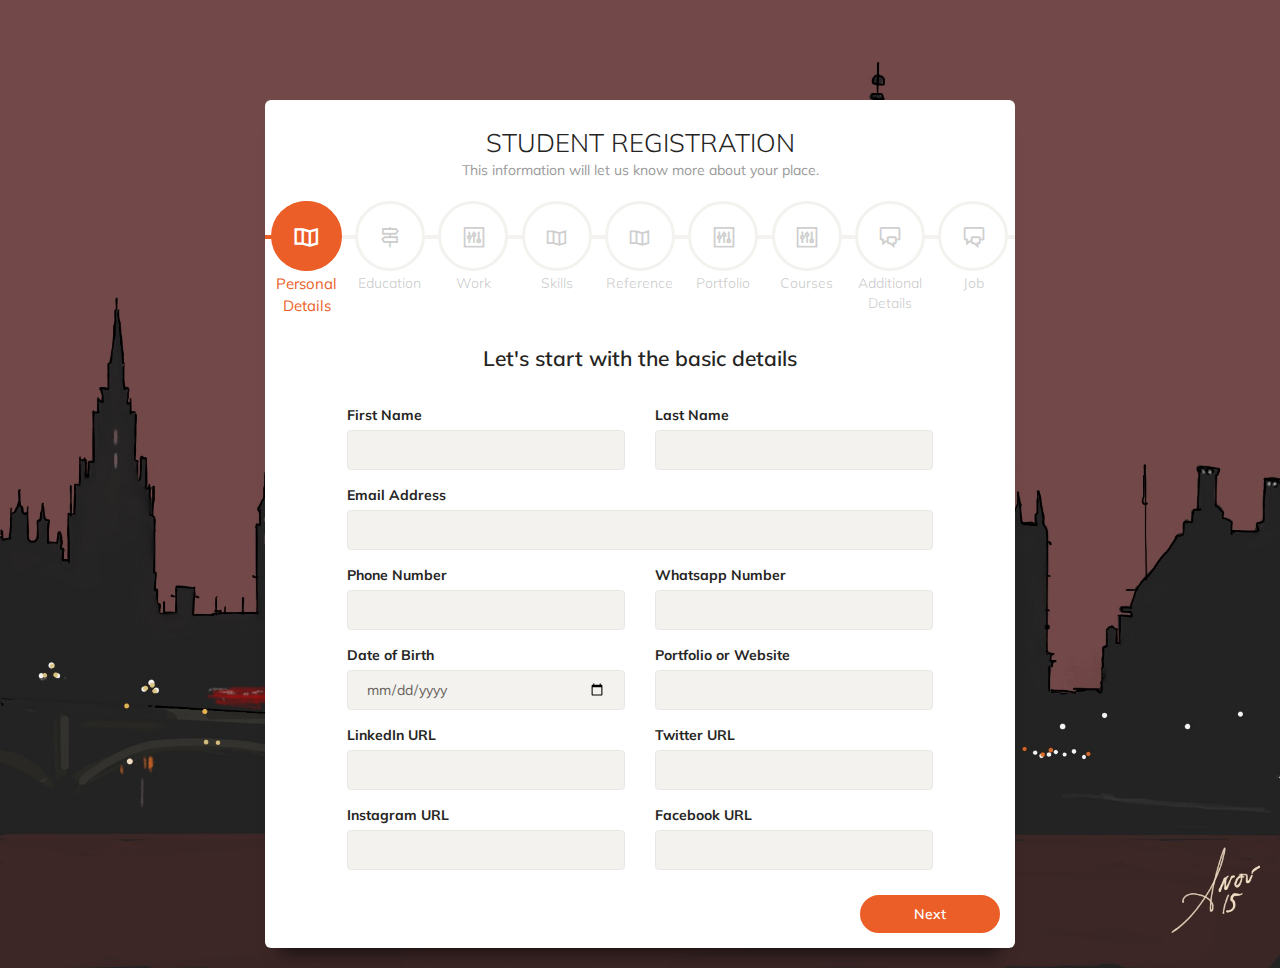
<file: camxhire/index.html>
<!doctype html>
<html lang="en">
<head>
	<meta charset="utf-8" />
	<meta http-equiv="X-UA-Compatible" content="IE=edge,chrome=1" />
	<link rel="apple-touch-icon" sizes="76x76" href="assets/img/apple-icon.png" />
	<link rel="icon" type="image/png" href="assets/img/favicon.png" />
	<title>PLACEMENT</title>

	<meta content='width=device-width, initial-scale=1.0, maximum-scale=1.0, user-scalable=0' name='viewport' />
    <meta name="viewport" content="width=device-width" />

	<!-- Canonical SEO -->
    <!-- <link rel="canonical" href="https://www.creative-tim.com/product/paper-bootstrap-wizard"/> -->

    <meta name="keywords" content="wizard, bootstrap wizard, creative tim, long forms, 3 step wizard, sign up wizard, beautiful wizard, long forms wizard, wizard with validation, paper design, paper wizard bootstrap, bootstrap paper wizard">
    <meta name="description" content="Paper Bootstrap Wizard is a fully responsive wizard that is inspired by our famous Paper Kit  and comes with 3 useful examples and 5 colors.">

    <!-- Schema.org markup for Google+ -->
    <!-- <meta itemprop="name" content="Paper Bootstrap Wizard by Creative Tim"> -->
    <meta itemprop="description" content="Paper Bootstrap Wizard is a fully responsive wizard that is inspired by our famous Paper Kit  and comes with 3 useful examples and 5 colors.">
    <!-- <meta itemprop="image" content="https://s3.amazonaws.com/creativetim_bucket/products/49/opt_pbw_thumbnail.jpg"> -->

    <!-- Twitter Card data -->
    <!-- <meta name="twitter:card" content="summary_large_image">
    <meta name="twitter:site" content="@creativetim">
    <meta name="twitter:title" content="Paper Bootstrap Wizard by Creative Tim">
    <meta name="twitter:description" content="Paper Bootstrap Wizard is a fully responsive wizard that is inspired by our famous Paper Kit  and comes with 3 useful examples and 5 colors.">
    <meta name="twitter:creator" content="@creativetim">
    <meta name="twitter:image" content="https://s3.amazonaws.com/creativetim_bucket/products/49/opt_pbw_thumbnail.jpg"> -->

    <!-- Open Graph data -->
    <!-- <meta property="og:title" content="Paper Bootstrap Wizard by Creative Tim | Free Boostrap Wizard" />
    <meta property="og:type" content="article" />
    <meta property="og:url" content="https://demos.creative-tim.com/paper-bootstrap-wizard/wizard-list-place.html" />
    <meta property="og:image" content="https://s3.amazonaws.com/creativetim_bucket/products/49/opt_pbw_thumbnail.jpg" />
    <meta property="og:description" content="Paper Bootstrap Wizard is a fully responsive wizard that is inspired by our famous Paper Kit  and comes with 3 useful examples and 5 colors." />
    <meta property="og:site_name" content="Creative Tim" /> -->

	<!-- CSS Files -->
    <link href="assets/css/bootstrap.min.css" rel="stylesheet" />
	<link href="assets/css/paper-bootstrap-wizard.css" rel="stylesheet" />

	<!-- CSS Just for demo purpose, don't include it in your project -->
	<link href="assets/css/demo.css" rel="stylesheet" />

	<!-- Fonts and Icons -->
    <link href="https://netdna.bootstrapcdn.com/font-awesome/4.4.0/css/font-awesome.css" rel="stylesheet">
	<link href='https://fonts.googleapis.com/css?family=Muli:400,300' rel='stylesheet' type='text/css'>
	<link href="assets/css/themify-icons.css" rel="stylesheet">
	
	<!-- Google Tag Manager -->
	<script>(function(w,d,s,l,i){w[l]=w[l]||[];w[l].push({'gtm.start':
	new Date().getTime(),event:'gtm.js'});var f=d.getElementsByTagName(s)[0],
	j=d.createElement(s),dl=l!='dataLayer'?'&l='+l:'';j.async=true;j.src=
	'https://www.googletagmanager.com/gtm.js?id='+i+dl;f.parentNode.insertBefore(j,f);
	})(window,document,'script','dataLayer','GTM-NKDMSK6');</script>
	<!-- End Google Tag Manager -->
	</head>

	<body>
		<!-- Google Tag Manager (noscript) -->
	<!-- <noscript><iframe src="https://www.googletagmanager.com/ns.html?id=GTM-NKDMSK6"
	height="0" width="0" style="display:none;visibility:hidden"></iframe></noscript> -->
	<!-- End Google Tag Manager (noscript) -->
	<div class="image-container set-full-height" style="background-image: url('assets/img/paper-2.jpeg')">
	    <!--   Creative Tim Branding   -->
	    <!-- <a href=""> -->
	         <!-- <div class="logo-container"> -->
	            <!-- <div class="logo"> -->
	                <!-- <img src="assets/img/new_logo.png"> -->
	            <!-- </div> -->
	            <!-- <div class="brand">
	                Creative Tim
	            </div> -->
	        <!-- </div> -->
	    <!-- </a> -->

		<!--  Made With Paper Kit  -->
		<!-- <a href="https://demos.creative-tim.com/paper-kit" class="made-with-pk">
			<div class="brand">PK</div>
			<div class="made-with">Made with <strong>Paper Kit</strong></div>
		</a> -->

	    <!--   Big container   -->
	    <div class="container" >
	        <div class="row">
		        <div class="col-sm-8 col-sm-offset-2">

		            <!--      Wizard container        -->
		            <div class="wizard-container">
		                <div class="card wizard-card" data-color="red" id="wizard" >
		                <form action="" method="post">
		                <!--        You can switch " data-color="green" "  with one of the next bright colors: "blue", "azure", "orange", "red"       style=" background-image: linear-gradient(to right, #B449C0 , #D5979B)" -->

		                    	<div class="wizard-header">
		                        	<h3 class="wizard-title">STUDENT REGISTRATION</h3>
		                        	<p class="category">This information will let us know more about your place.</p>
		                    	</div>
								<div class="wizard-navigation">
									<div class="progress-with-circle">
									    <div class="progress-bar" role="progressbar" aria-valuenow="1" aria-valuemin="1" aria-valuemax="4" style="width: 15%;"></div>
									</div>
									<ul>
			                            <li>
											<a href="#Personal" data-toggle="tab">
												<div class="icon-circle">
													<i class="ti-map"></i>
												</div>
												Personal Details
											</a>
										</li>
			                            <li>
											<a href="#Educational" data-toggle="tab">
												<div class="icon-circle">
													<i class="ti-direction-alt"></i>
												</div>
												Education
											</a>
										</li>
			                            <li>
											<a href="#Work" data-toggle="tab">
												<div class="icon-circle">
													<i class="ti-panel"></i>
												</div>
												Work 
											</a>
										</li>	
										<li>
											<a href="#skills" data-toggle="tab">
												<div class="icon-circle">
													<i class="ti-map"></i>
												</div>
												Skills
											</a>
										</li>		                            
										<li>
											<a href="#Reference" data-toggle="tab">
												<div class="icon-circle">
													<i class="ti-map"></i>
												</div>
												Reference
											</a>
										</li>
										<li>
											<a href="#Portfoli" data-toggle="tab">
												<div class="icon-circle">
													<i class="ti-panel"></i>
												</div>
												Portfolio
											</a>
										</li>			                            
			                            <li>
											<a href="#Courses" data-toggle="tab">
												<div class="icon-circle">
													<i class="ti-panel"></i>
												</div>
												Courses
											</a>
										</li>
			                            <li>
											<a href="#Additional" data-toggle="tab">
												<div class="icon-circle">
													<i class="ti-comments"></i>
												</div>
												Additional Details
											</a>
										</li>
										 <li>
											<a href="#Job" data-toggle="tab">
												<div class="icon-circle">
													<i class="ti-comments"></i>
												</div>
												Job 
											</a>
										</li>
			                        </ul>
								</div>
		                        <div class="tab-content">
		                            <div class="tab-pane" id="Personal">
		                            	<div class="row">
		                                	<div class="col-sm-12">
		                                    	<h4 class="info-text"> Let's start with the basic details</h4>
		                            		</div>
		                                	<div class="col-sm-5 col-sm-offset-1">
		                                    	<div class="form-group">
		                                        	<label>First Name</label>
		                                        	<input type="text" name="first_name" class="form-control" id="first_name"  onkeypress="return isTextKey(event)"  >
		                                    	</div>
		                                	</div>
		                                	<div class="col-sm-5">
		                                    	<div class="form-group">
		                                        	<label>Last Name</label>
		                                        	<input type="text" name="last_name" class="form-control" id="last_name" onkeypress="return isTextKey(event)">
		                                    	</div>
		                                	</div>
		                                	<div class="col-sm-offset-1 col-sm-10">
		                                    	<div class="form-group">
		                                        	<label>Email Address</label>
		                                        	<input type="email" name="email" class="form-control" id="email">
		                                    	</div>
		                                	</div>
		                                	<div class="col-sm-5 col-sm-offset-1">
		                                    	<div class="form-group">
		                                        	<label>Phone Number</label>
		                                        	<input type="number" name="phone_number" class="form-control" id="phone_number" onkeypress="return isphone(event)" >
		                                    	</div>
		                                	</div>
		                                	<div class="col-sm-5">
		                                    	<div class="form-group">
		                                        	<label>Whatsapp Number</label>
		                                        	<input type="number" name="whatsapp_number" class="form-control" id="whatsapp_number">
		                                    	</div>
		                                	</div>
		                                	<div class="col-sm-5 col-sm-offset-1">
		                                    	<div class="form-group">
		                                        	<label>Date of Birth</label>
		                                        	<input type="date"  name="dob" class="form-control"/>
		                                    	</div>
		                                	</div>
		                                	<div class="col-sm-5">
		                                    	<div class="form-group">
		                                        	<label>Portfolio or Website</label>
		                                        	<input type="text" name="Portfolio" class="form-control" id="Portfolio" >
		                                    	</div>
		                                	</div>
		                                	<div class="col-sm-5 col-sm-offset-1">
		                                    	<div class="form-group">
		                                        	<label>LinkedIn URL</label>
		                                        	<input type="text" name="LinkedIn" class="form-control" id="LinkedIn" >
		                                    	</div>
		                                	</div>
		                                	<div class="col-sm-5">
		                                    	<div class="form-group">
		                                        	<label>Twitter URL</label>
		                                        	<input type="text" name="Twitter" class="form-control" id="Twitter">
		                                    	</div>
		                                	</div>
		                                	<div class="col-sm-5 col-sm-offset-1">
		                                    	<div class="form-group">
		                                        	<label>Instagram URL</label>
		                                        	<input type="text" name="Instagram" class="form-control" id="Instagram" >
		                                    	</div>
		                                	</div>
		                                	<div class="col-sm-5">
		                                    	<div class="form-group">
		                                        	<label>Facebook URL</label>
		                                        	<input type="text" name="Facebook" class="form-control" id="Facebook">
		                                    	</div>
		                                	</div>		                                	
		                            	</div>
		                            </div>
		                            <div class="tab-pane" id="Educational">
		                                <h4 class="info-text" style="padding-bottom: 0px;margin-bottom: 0px;">Educational Details</h4>
		                                	<h5 class="info-text">UG Course</h5>
		                                <div class="row">
		                                	<div class="col-sm-5 col-sm-offset-1">
				                                <div class="form-group">
				                                	<label>Course/Degree</label>
				                                    <input type="text" name="Course" class="form-control" id="Course">
				                                </div>
				                            </div>
				                            <div class="col-sm-5">
				                              	<div class="form-group">
				                            		<label>Name of the Institution</label>
				                                    <input type="text" name="institution_name" class="form-control" id="institution_name">
				                                </div>
				                            </div>
				                            <div class="col-sm-5 col-sm-offset-1">
				                                <div class="form-group">
				                                	<label>Grade</label>
				                                    <input type="text" name="grade" class="form-control" id="grade">
				                                </div>
				                            </div>
				                            <div class="col-sm-5">
				                              	<div class="form-group">
				                            		<label>Passing Year</label>
				                                    <input type="text" name="passing_year" class="form-control" id="passing_year">
				                                </div>
		                            		</div>
		                                </div>
		                            		<h5 class="info-text">PG Course</h5>
		                            	<div class="row">
		                                	<div class="col-sm-5 col-sm-offset-1">
				                                <div class="form-group">
				                                	<label>Course/Degree</label>
				                                    <input type="text" name="pgCourse" class="form-control" id="pgCourse">
				                                </div>
				                            </div>
				                            <div class="col-sm-5">
				                              	<div class="form-group">
				                            		<label>Name of the Institution</label>
				                                    <input type="text" name="pginstitution_name" class="form-control" id="pginstitution_name">
				                                </div>
				                            </div>
				                            <div class="col-sm-5 col-sm-offset-1">
				                                <div class="form-group">
				                                	<label>Grade</label>
				                                    <input type="text" name="pggrade" class="form-control" id="pggrade">
				                                </div>
				                            </div>
				                            <div class="col-sm-5">
				                              	<div class="form-group">
				                            		<label>Passing Year</label>
				                                    <input type="text" name="pgpassing_year" class="form-control" id="pgpassing_year">
				                                </div>
		                            		</div>
		                                </div>
		                            </div>
		                            <div class="tab-pane" id="Work">
		                                <h5 class="info-text">Tell us  about Work Experience. </h5>
		                                <div class="row">
		                                    <div class="col-sm-5 col-sm-offset-1">
		                                    	<div class="form-group">
		                                        	<label>Designation</label>
		                                        	<input type="text" name="Designation" class="form-control" id="Designation">
		                                    	</div>
		                                	</div>
		                                	<div class="col-sm-5">
		                                    	<div class="form-group">
		                                        	<label>Company Name</label>
		                                        	<input type="text" name="company_name" class="form-control" id="company_name">
		                                    	</div>
		                                	</div>
		                                	<div class="col-sm-5 col-sm-offset-1">
		                                    	<div class="form-group">
		                                        	<label>Start Date</label>
		                                        	<input type="date"  name="start_date" class="form-control"/>
		                                    	</div>
		                                	</div>
		                                	<div class="col-sm-5 ">
		                                    	<div class="form-group">
		                                        	<label>End Date</label>
		                                        	<input type="date"  name="end_date" class="form-control"/>
		                                    	</div>
		                                	</div>
		                                	<div class="col-sm-10 col-sm-offset-1">
		                                    	<div class="form-group">
		                                        	<label>Job Description</label>
		                                        	<!-- <input type="date"  name="start_date" class="form-control"/> -->
		                                        	<textarea name="job_description" class="form-control"></textarea>
		                                    	</div>
		                                	</div>
		                                	<div class="col-sm-10 col-sm-offset-1">
		                                    	<div class="form-group">
		                                        	<label>Offer Letter/LOR</label>
		                                        	<input type="file" class="form-control" name="fileUpload[]" > 		                                      
		                                    	</div>
		                                	</div>
		                                </div>
		                            </div>
		                            <div class="tab-pane" id="skills">
		                                <div class="row" >
		                                    <h5 class="info-text"> Your Skills. </h5>
		                                	<div class="col-sm-10 col-sm-offset-1" style="display: inline-block !important;" data-checkbox-group="" data-v-min-select="1" data-v-max-select="1" data-v-required="">
                                    			<label>Course/Degree</label> <br />
                                   				<br />
                                   				<div class="row">
                                        			<div class="col-md-4">
                                            			<div class="form-check"><input name="Beginner" class="form-check-input" type="checkbox" value="Beginner" id="defaultCheck1" /> <label class="form-check-label"  for="defaultCheck1"> Beginner </label></div>
                                        			</div>
                                       				<div class="col-md-4">
                                            			<div class="form-check"><input name="Intermediate" class="form-check-input" type="checkbox" value="Intermediate" id="defaultCheck2" /> <label class="form-check-label" for="defaultCheck2"> Intermediate </label></div>
                                        			</div>
			                                        <div class="col-md-4">
			                                            <div class="form-check"><input name="Advanced" class="form-check-input" type="checkbox" value="Advanced" id="defaultCheck3" /> <label class="form-check-label" for="defaultCheck3"> Advanced </label></div>
                                        			</div>
                                    			</div><br>
                                    			<br />
                                			</div>                                           
                                        	<div class="col-sm-10 col-sm-offset-1">
				                            	<div class="form-group">
					                                <label>Offer Letter/LOR</label>
					                                <input type="file" class="form-control" name="fileUpload[]" > 
					                        	</div>
		                                	</div>
		                                </div>
		                            </div>
		                            <div class="tab-pane" id="Reference">
		                                <div class="row">
		                                    <h5 class="info-text"> Drop us your Reference. </h5>
		                                    <div class="col-sm-5 col-sm-offset-1">
		                                    	<div class="form-group">
		                                        	<label>Referee's Name</label>
		                                        	<input type="text" name="Referee_name" class="form-control" id="Referee_name">
		                                    	</div>
		                                	</div>
		                                	<div class="col-sm-5">
		                                    	<div class="form-group">
		                                        	<label>Job Title</label>
		                                        	<input type="text" name="jobtitle" class="form-control" id="jobtitle">
		                                    	</div>
		                                	</div>
		                                	<div class="col-sm-5 col-sm-offset-1">
		                                    	<div class="form-group">
		                                        	<label>Name of the Institution/Company</label>
		                                        	<input type="text" name="reffer_companyname" class="form-control" id="reffer_companyname">
		                                    	</div>
		                                	</div>
		                                	<div class="col-sm-5">
		                                    	<div class="form-group">
		                                        	<label>Email Address</label>
		                                        	<input type="text" name="company_email" class="form-control" id="company_email">
		                                    	</div>
		                                	</div>
		                                	<div class="col-sm-5 col-sm-offset-1">
		                                    	<div class="form-group">
		                                        	<label>Phone Number</label>
		                                        	<input type="text" name="company_phone" class="form-control" id="company_phone">
		                                    	</div>
		                                	</div>
		                                	
		                                </div>
		                            </div>
		                            <div class="tab-pane" id="Portfoli">
		                                <div class="row">
		                                    <h5 class="info-text"> Portfolio. </h5>
		                                    <div class="col-sm-10 col-sm-offset-1">
		                                    	<div class="form-group">
		                                        	<label>Link of Work</label>
		                                        	<input type="text" name="work_link" class="form-control" id="work_link">
		                                    	</div>
		                                	</div>
		                                	<div class="col-sm-10 col-sm-offset-1">
		                                    	<div class="form-group">
		                                        	<label>Job Description</label>
		                                        	<!-- <input type="date"  name="start_date" class="form-control"/> -->
		                                        	<textarea name="job_description" class="form-control"></textarea>
		                                    	</div>
		                                	</div>		                                	
		                                </div>
		                            </div>
		                            <div class="tab-pane" id="Courses">
		                                <div class="row">
		                                    <h5 class="info-text"> Courses. </h5>
		                                    <div class="col-sm-5 col-sm-offset-1">
		                                    	<div class="form-group">
		                                        	<label>Name of the Course</label>
		                                        	<input type="text" name="coursename" class="form-control" id="coursename">
		                                    	</div>
		                                	</div>
		                                	<div class="col-sm-5">
		                                    	<div class="form-group">
		                                        	<label>Institute Name</label>
		                                        	<input type="text" name="course_institutename" class="form-control" id="course_institutename">
		                                    	</div>
		                                	</div>
		                                	<div class="col-sm-10 col-sm-offset-1">
				                            	<div class="form-group">
					                                <label>Certificate of Completion</label>
					                                <input type="file" class="form-control" name="fileUpload[]" > 
					                        	</div>
		                                	</div>		                                	
		                                </div>
		                            </div>
		                            <div class="tab-pane" id="Additional">
		                                <div class="row">
		                                    <h5 class="info-text"> Additional Details. </h5>
		                                    <div class="col-sm-5 col-sm-offset-1">
		                                    	<div class="form-group">
		                                        	<label>Activities</label>
		                                        	<input type="text" name="Activities" class="form-control" id="Activities">
		                                    	</div>
		                                	</div>
		                                	<div class="col-sm-5">
		                                    	<div class="form-group">
		                                        	<label>Achievements/Awards</label>
		                                        	<input type="text" name="addi_achivements" class="form-control" id="addi_achivements">
		                                    	</div>
		                                	</div>
		                                	<div class="col-sm-5 col-sm-offset-1">
		                                    	<div class="form-group">
		                                        	<label>Publication</label>
		                                        	<input type="text" name="Publication" class="form-control" id="Publication">
		                                    	</div>
		                                	</div>
		                                	<div class="col-sm-5">
		                                    	<div class="form-group">
		                                        	<label>Languages Known</label>
		                                        	<input type="text" name="Languages_Known" class="form-control" id="Languages_Known">
		                                    	</div>
		                                	</div>
		                                	<div class="col-sm-5 col-sm-offset-1">
		                                    	<div class="form-group">
		                                        	<label>Interest/Hobbies</label>
		                                        	<input type="text" name="hobies" class="form-control" id="hobies">
		                                    	</div>
		                                	</div>
		                                		                                	
		                                </div>
		                            </div>
		                            <div class="tab-pane" id="Job">
		                                <div class="row">
		                                    <h5 class="info-text"> Preferred Job Location. </h5>
		                                    <div class="col-sm-5 col-sm-offset-1">
		                                    	<div class="form-group">
		                                        	<label>Job Location</label>
		                                        	<input type="text" name="joblocation" class="form-control" id="joblocation">
		                                    	</div>
		                                	</div>
		                                	<div class="col-sm-5">
		                                    	<div class="form-group">
		                                        	<label>Is Candidate Read to Relocate?</label>
		                                        	<input type="text" name="job_relocate" class="form-control" id="job_relocate">
		                                    	</div>
		                                	</div>
		                                	<div class="col-sm-10 col-sm-offset-1">
		                                    	<div class="form-group">
		                                        	<label>Work from Home/Work from Office?</label>
		                                        	<input type="text" name="Publication" class="form-control" id="Publication">
		                                    	</div>
		                                	</div>
		                                	
		                                		                                	
		                                </div>
		                            </div>
		                        </div>
		                        <div class="wizard-footer">
	                            	<div class="pull-right">
	                                    <input type='button' class='btn btn-next btn-fill btn-danger btn-wd' name='next' value='Next' />
	                                    <input type='submit' class='btn btn-finish btn-fill btn-danger btn-wd' name='submit' value='Finish' />
									</div>

	                                <div class="pull-left">
	                                    <input type='button' class='btn btn-previous btn-default btn-wd' name='previous' value='Previous' />
	                                </div>
	                                <div class="clearfix"></div>
		                        </div>
		                    </form>
		                </div>
		            </div> <!-- wizard container -->
		        </div>
	        </div> <!-- row -->
	    </div> <!--  big container -->		
	</div>
</body>
	<!--   Core JS Files   -->
	<script src="assets/js/jquery-2.2.4.min.js" type="text/javascript"></script>
	<script src="assets/js/bootstrap.min.js" type="text/javascript"></script>
	<script src="assets/js/jquery.bootstrap.wizard.js" type="text/javascript"></script>

	<!--  Plugin for the Wizard -->
	<script src="assets/js/demo.js" type="text/javascript"></script>
	<script src="assets/js/paper-bootstrap-wizard.js" type="text/javascript"></script>

	<!--  More information about jquery.validate here: https://jqueryvalidation.org/	 -->
	<script src="assets/js/jquery.validate.min.js" type="text/javascript"></script>
	<script src="../controller/validation.js"></script>
	<script src="../camxhire/assets/js/custom.jquery.validation.js"></script>
</html>
</file>
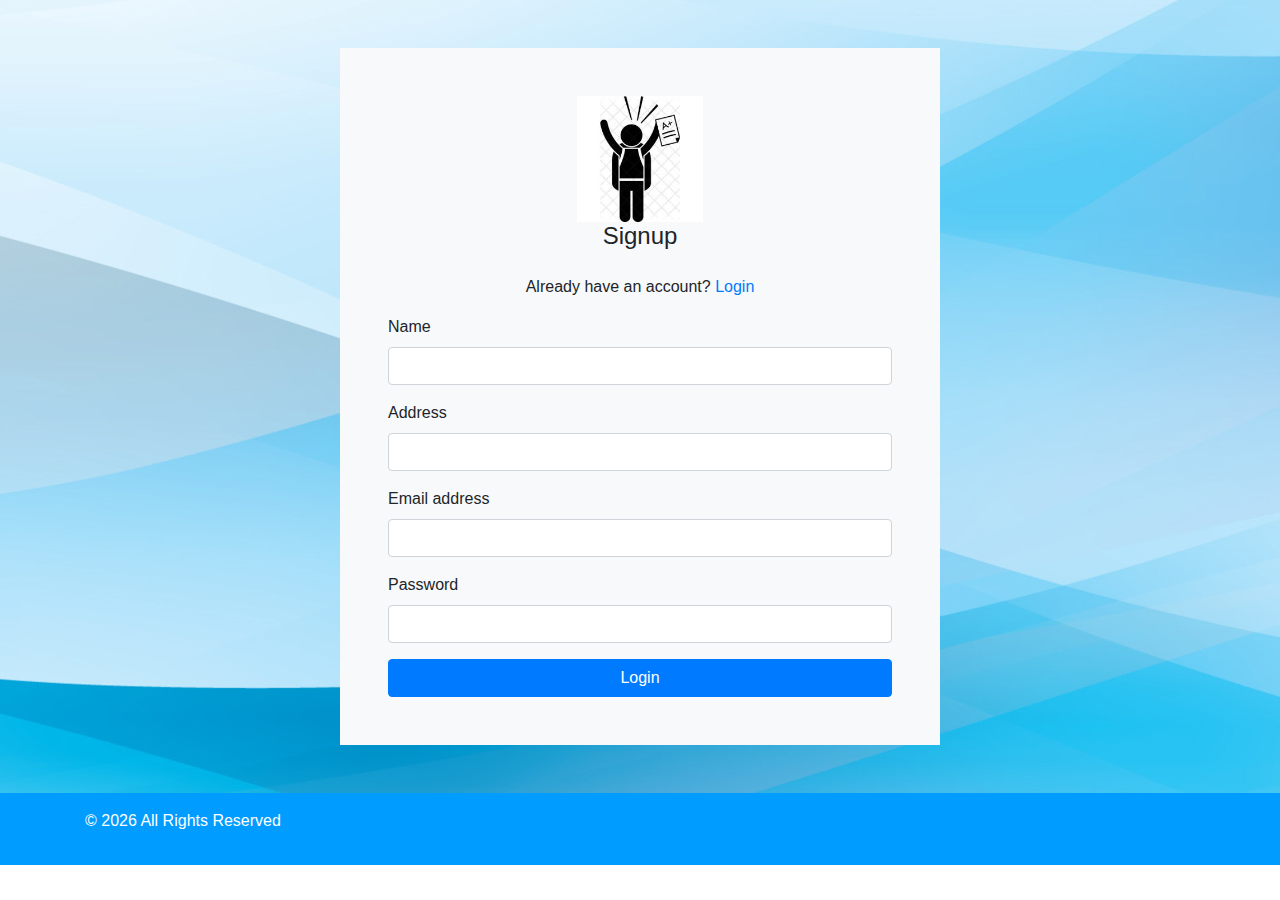
<file: student Signup.html>
<!doctype html>
<html lang="en">

<head>
    <meta charset="utf-8">
    <meta name="viewport" content="width=device-width, initial-scale=1, shrink-to-fit=no">
    <link rel="stylesheet" href="https://maxcdn.bootstrapcdn.com/bootstrap/4.0.0/css/bootstrap.min.css"
        integrity="sha384-Gn5384xqQ1aoWXA+058RXPxPg6fy4IWvTNh0E263XmFcJlSAwiGgFAW/dAiS6JXm" crossorigin="anonymous">
        <link rel="stylesheet" href="style.css">
    <style>
       
        @media only screen and (max-width: 600px) {

            .register-left img {
              margin-top: 7%;
                margin-left: 5%;
                margin-bottom: 5%;
                width: 25%;
            }

            .register-left h2 {
                margin-bottom: 20px;
            }

            .register {
                height: 87vh;
            }

            #logo {
                margin-right: -50% !important;
            }

        }
    </style>

    <title>Student Login</title>
</head>

<body style="background-image: url(./images/intro-bg.jpg);background-position: bottom;" >
    <!-- <nav class="navbar navbar-expand-lg navbar-light">
        <div class="container-fluid">
            <a class="navbar-brand" href="index.html"><img src="images/home-icon-silhouette.png"
                    alt="home" width="30"></a>
            <div class="collapse  logo navbar-collapse" id="navbarSupportedContent">
                
            </div>
        </div>
    </nav> -->
    <div class="card o-hidden border-0 shadow-lg my-5  mx-auto rounded login" style="max-width: 600px; background-image: url(./images/intro-bg.jpg); background-position: center;">
        <div class="card-body bg-light p-0">
            <div class="p-5">
            <div class="text-center">
                <img src="./images/studentimage.jfif" alt="" srcset="" class="img-fluid w-25">
                <h1 class="h4 text-gray-900 mb-4">Signup</h1>
                <p>Already have an account? <a href="student login.html">Login</a></p>
            </div>
            <form>
                <div class="form-group">
                    <label for="Mobilenumber" class="form-label">Name</label>
                    <input type="text" class="form-control" id="Name" >
                  </div>
                  <div class="form-group">
                    <label for="Mobilenumber" class="form-label">Address</label>
                    <input type="text" class="form-control" id="address" >
                  </div>
                <div class="form-group">
                  <label for="Mobilenumber" class="form-label">Email address</label>
                  <input type="email" class="form-control" id="Mobilenumber" >
                </div>
                <div class="form-group">
                  <label for="exampleInputPassword1" class="form-label">Password</label>
                  <input type="password" class="form-control" id="exampleInputPassword1">
                </div>
                <button  class="btn btn-primary btn-user btn-block"> Login</button>
              
            </form>
        </div>
        </div>
        
        </div>


    <div class="cpy-rights">
        <div class="container ">
            <p class="crights"> © <script type="text/javascript">
                    var dt = new Date();
                    document.write(dt.getFullYear());
                </script> All Rights Reserved </p>
        </div>
    </div>


    <script src="https://code.jquery.com/jquery-3.2.1.slim.min.js"
        integrity="sha384-KJ3o2DKtIkvYIK3UENzmM7KCkRr/rE9/Qpg6aAZGJwFDMVNA/GpGFF93hXpG5KkN" crossorigin="anonymous">
    </script>
    <script src="https://cdnjs.cloudflare.com/ajax/libs/popper.js/1.12.9/umd/popper.min.js"
        integrity="sha384-ApNbgh9B+Y1QKtv3Rn7W3mgPxhU9K/ScQsAP7hUibX39j7fakFPskvXusvfa0b4Q" crossorigin="anonymous">
    </script>
    <script src="https://maxcdn.bootstrapcdn.com/bootstrap/4.0.0/js/bootstrap.min.js"
        integrity="sha384-JZR6Spejh4U02d8jOt6vLEHfe/JQGiRRSQQxSfFWpi1MquVdAyjUar5+76PVCmYl" crossorigin="anonymous">
    </script>

</body>

</html>
</file>
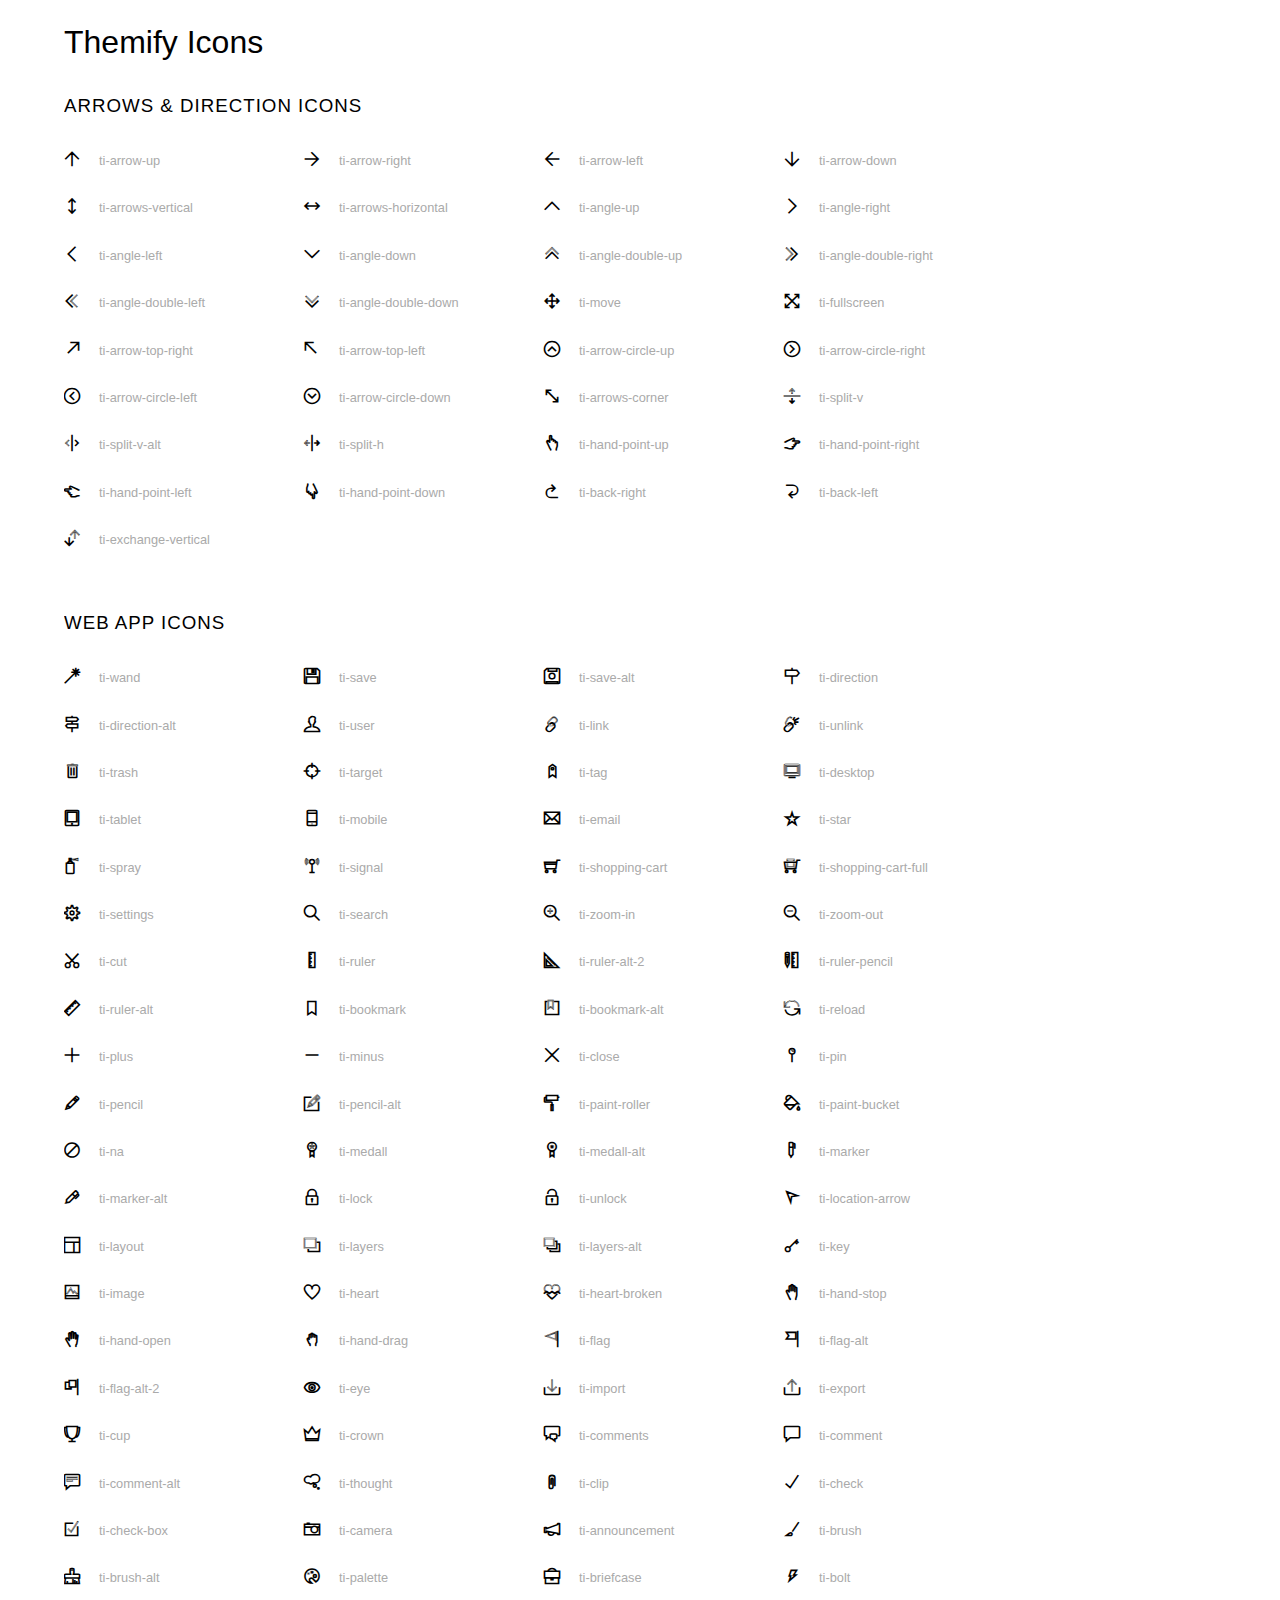
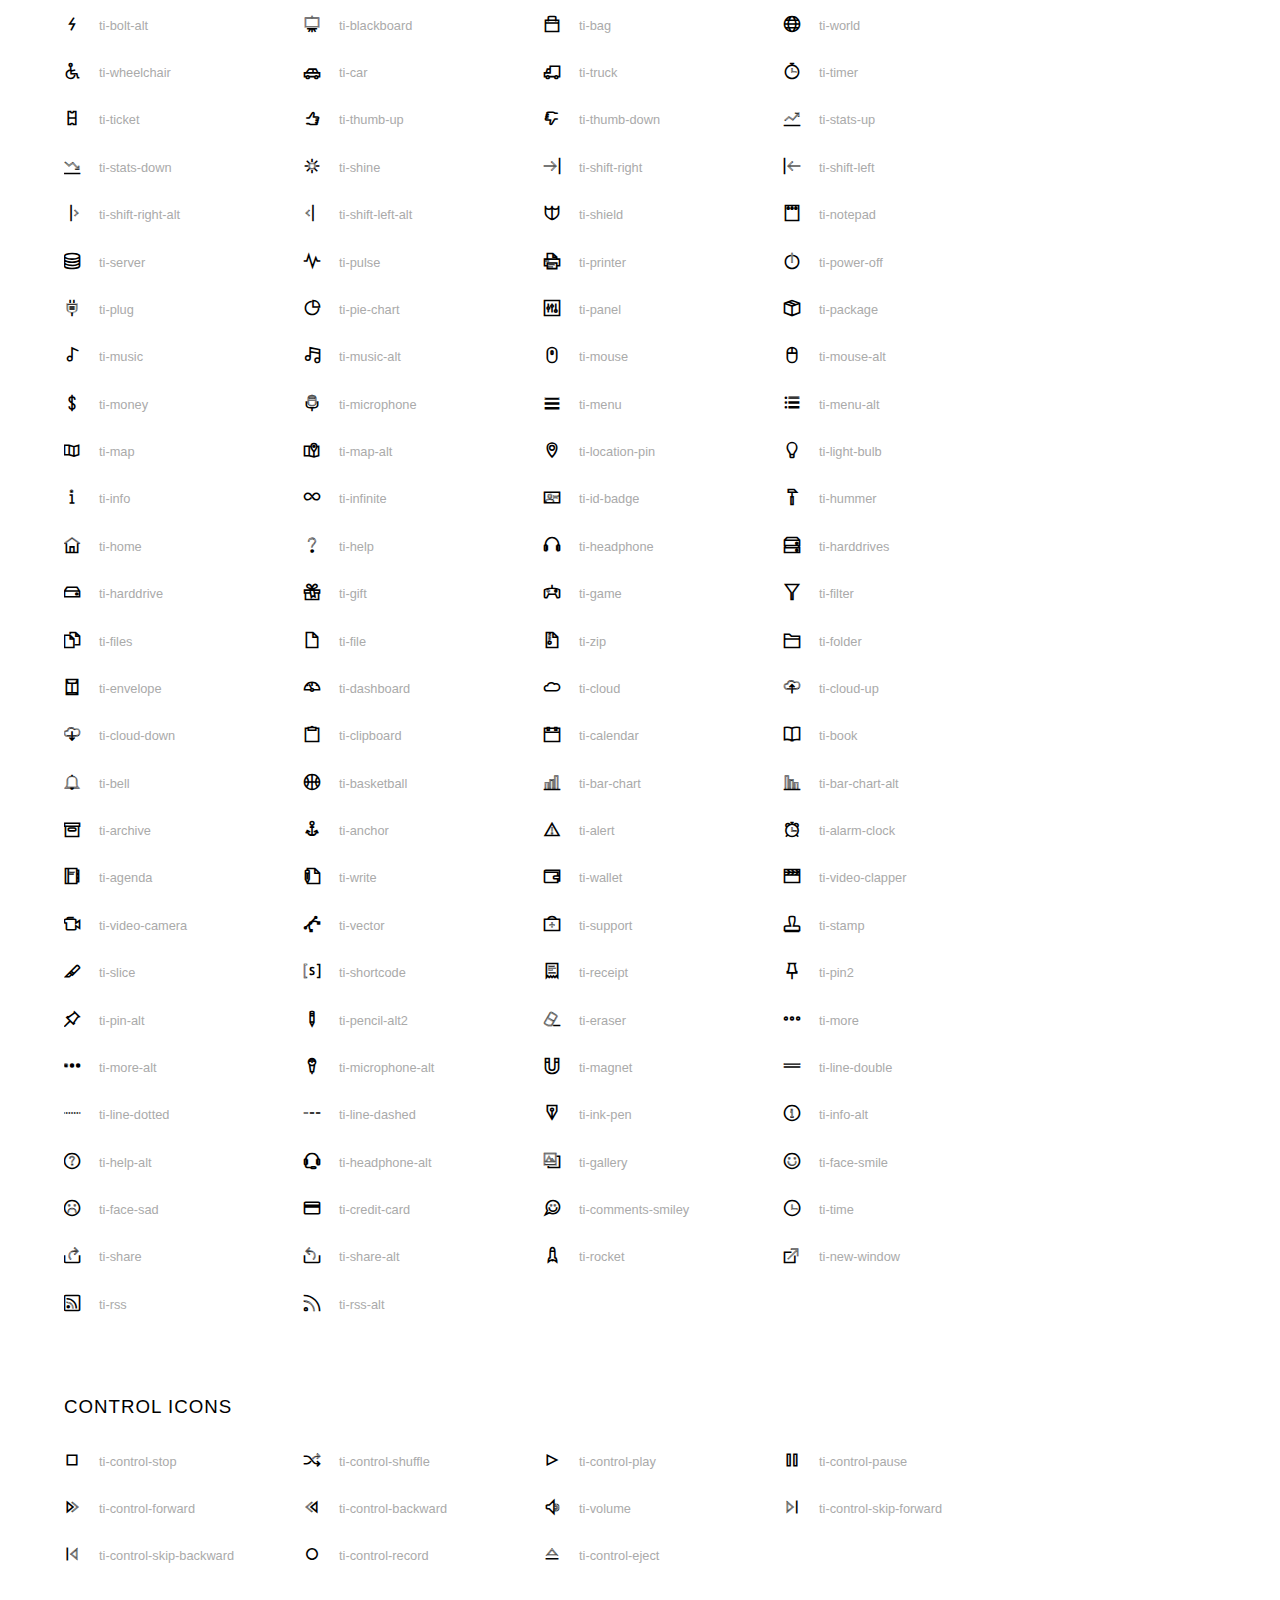
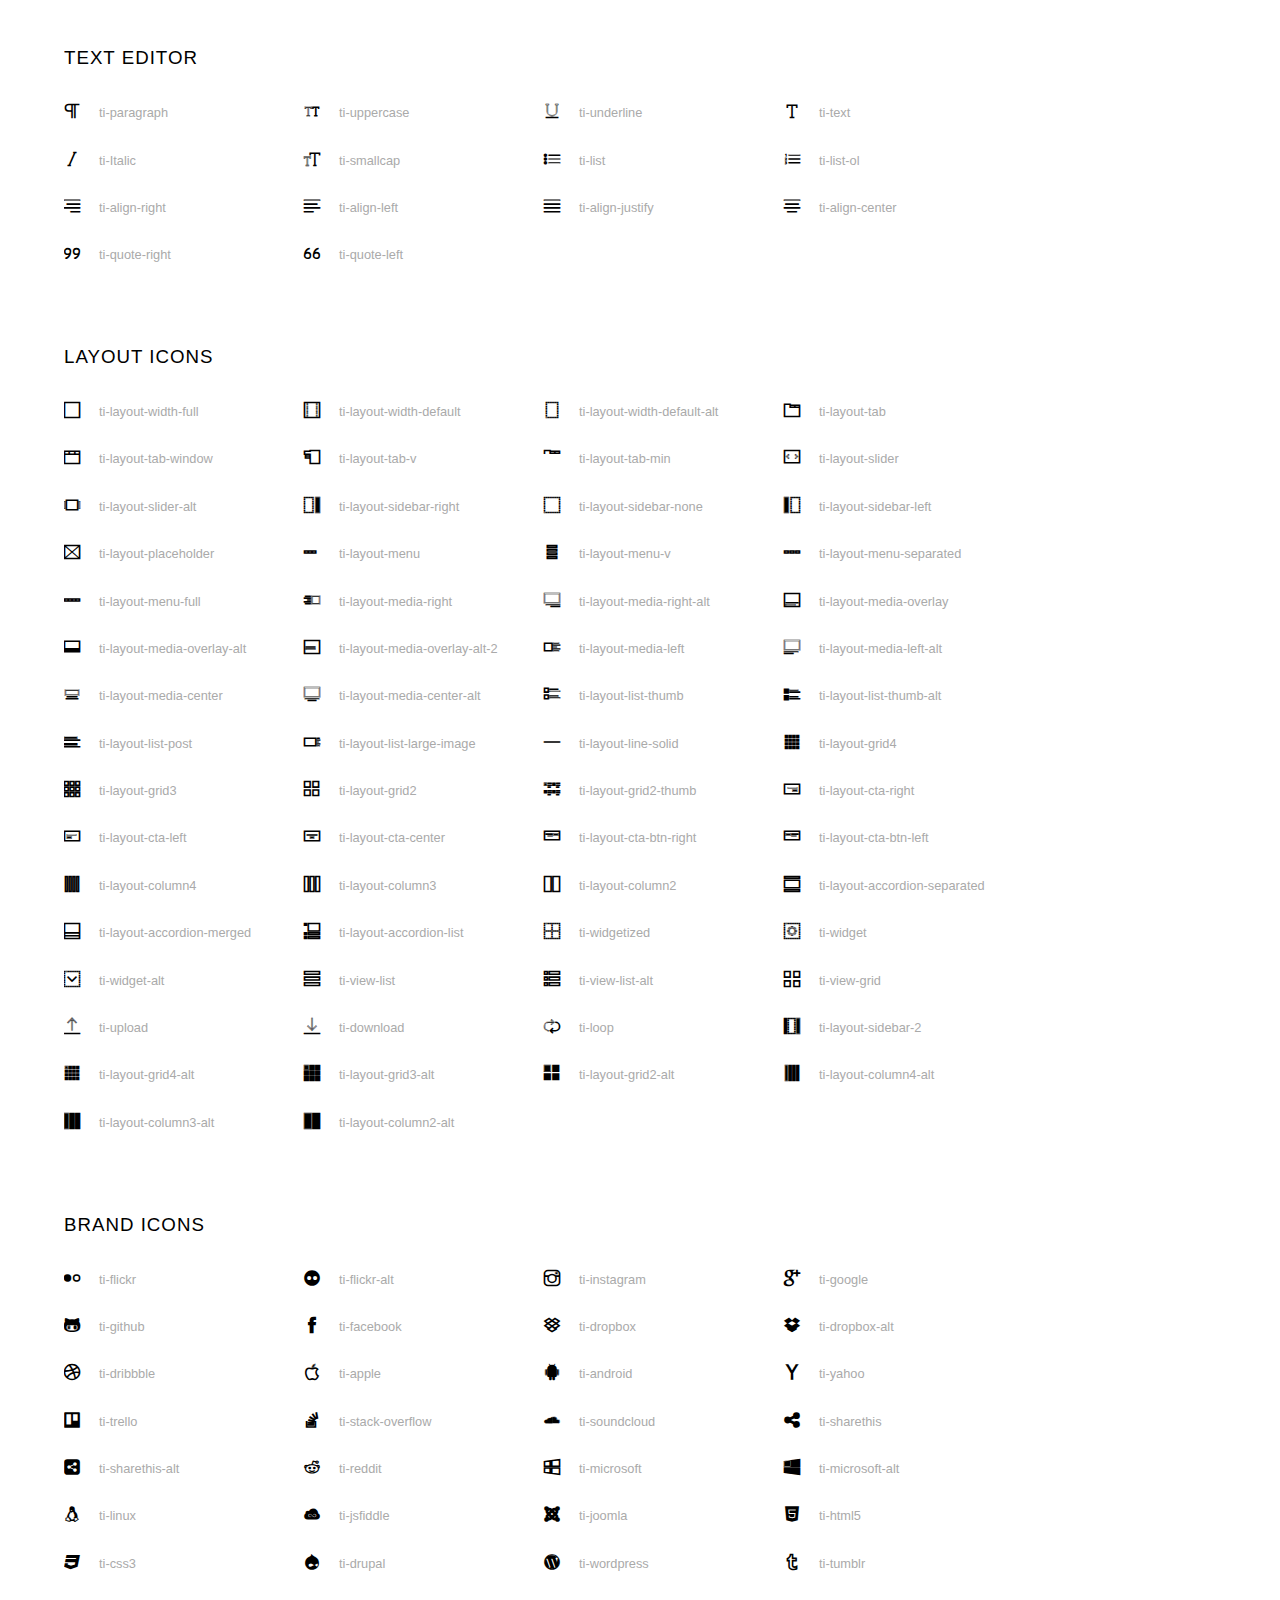
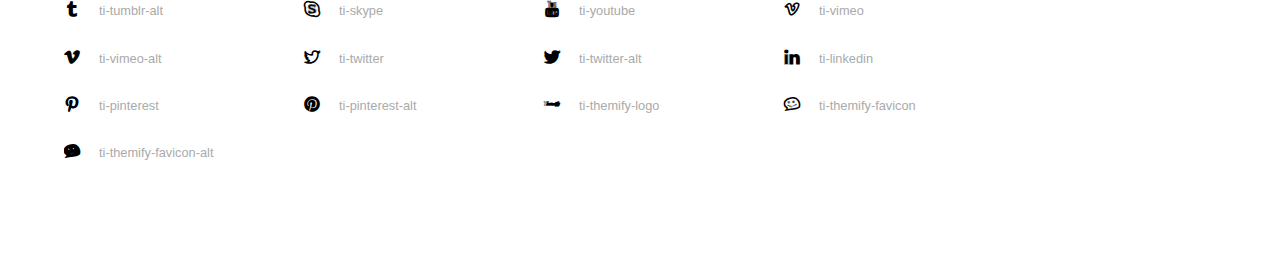
<file: camxhire/documentation/themify-icons.html>
<!doctype html>
<html>
<head>
	<meta charset="utf-8">
	<title>Themify Icon Font</title>
	<meta name="viewport" content="width=device-width">
	<link rel="stylesheet" href="../assets/css/themify-icons-demo.css">
	<link rel="stylesheet" href="../assets/css/themify-icons.css">

</head>
<body>
	<h1>Themify Icons</h1>

	<div class="icon-section">

		<div class="icon-section">
			<h3>Arrows &amp; Direction Icons </h3>

			<div class="icon-container">
				<span class="ti-arrow-up"></span><span class="icon-name"> ti-arrow-up</span>
			</div>
			<div class="icon-container">
				<span class="ti-arrow-right"></span><span class="icon-name"> ti-arrow-right</span>
			</div>
			<div class="icon-container">
				<span class="ti-arrow-left"></span><span class="icon-name"> ti-arrow-left</span>
			</div>
			<div class="icon-container">
				<span class="ti-arrow-down"></span><span class="icon-name"> ti-arrow-down</span>
			</div>
			<div class="icon-container">
				<span class="ti-arrows-vertical"></span><span class="icon-name"> ti-arrows-vertical</span>
			</div>
			<div class="icon-container">
				<span class="ti-arrows-horizontal"></span><span class="icon-name"> ti-arrows-horizontal</span>
			</div>
			<div class="icon-container">
				<span class="ti-angle-up"></span><span class="icon-name"> ti-angle-up</span>
			</div>
			<div class="icon-container">
				<span class="ti-angle-right"></span><span class="icon-name"> ti-angle-right</span>
			</div>
			<div class="icon-container">
				<span class="ti-angle-left"></span><span class="icon-name"> ti-angle-left</span>
			</div>
			<div class="icon-container">
				<span class="ti-angle-down"></span><span class="icon-name"> ti-angle-down</span>
			</div>
			<div class="icon-container">
				<span class="ti-angle-double-up"></span><span class="icon-name"> ti-angle-double-up</span>
			</div>
			<div class="icon-container">
				<span class="ti-angle-double-right"></span><span class="icon-name"> ti-angle-double-right</span>
			</div>
			<div class="icon-container">
				<span class="ti-angle-double-left"></span><span class="icon-name"> ti-angle-double-left</span>
			</div>
			<div class="icon-container">
				<span class="ti-angle-double-down"></span><span class="icon-name"> ti-angle-double-down</span>
			</div>
			<div class="icon-container">
				<span class="ti-move"></span><span class="icon-name"> ti-move</span>
			</div>
			<div class="icon-container">
				<span class="ti-fullscreen"></span><span class="icon-name"> ti-fullscreen</span>
			</div>
			<div class="icon-container">
				<span class="ti-arrow-top-right"></span><span class="icon-name"> ti-arrow-top-right</span>
			</div>
			<div class="icon-container">
				<span class="ti-arrow-top-left"></span><span class="icon-name"> ti-arrow-top-left</span>
			</div>
			<div class="icon-container">
				<span class="ti-arrow-circle-up"></span><span class="icon-name"> ti-arrow-circle-up</span>
			</div>
			<div class="icon-container">
				<span class="ti-arrow-circle-right"></span><span class="icon-name"> ti-arrow-circle-right</span>
			</div>
			<div class="icon-container">
				<span class="ti-arrow-circle-left"></span><span class="icon-name"> ti-arrow-circle-left</span>
			</div>
			<div class="icon-container">
				<span class="ti-arrow-circle-down"></span><span class="icon-name"> ti-arrow-circle-down</span>
			</div>
			<div class="icon-container">
				<span class="ti-arrows-corner"></span><span class="icon-name"> ti-arrows-corner</span>
			</div>
			<div class="icon-container">
				<span class="ti-split-v"></span><span class="icon-name"> ti-split-v</span>
			</div>

			<div class="icon-container">
				<span class="ti-split-v-alt"></span><span class="icon-name"> ti-split-v-alt</span>
			</div>
			<div class="icon-container">
				<span class="ti-split-h"></span><span class="icon-name"> ti-split-h</span>
			</div>
			<div class="icon-container">
				<span class="ti-hand-point-up"></span><span class="icon-name"> ti-hand-point-up</span>
			</div>
			<div class="icon-container">
				<span class="ti-hand-point-right"></span><span class="icon-name"> ti-hand-point-right</span>
			</div>
			<div class="icon-container">
				<span class="ti-hand-point-left"></span><span class="icon-name"> ti-hand-point-left</span>
			</div>
			<div class="icon-container">
				<span class="ti-hand-point-down"></span><span class="icon-name"> ti-hand-point-down</span>
			</div>
			<div class="icon-container">
				<span class="ti-back-right"></span><span class="icon-name"> ti-back-right</span>
			</div>
			<div class="icon-container">
				<span class="ti-back-left"></span><span class="icon-name"> ti-back-left</span>
			</div>
			<div class="icon-container">
				<span class="ti-exchange-vertical"></span><span class="icon-name"> ti-exchange-vertical</span>
			</div>

		</div> <!-- Arrows Icons -->



		<h3>Web App Icons</h3>

		<div class="icon-section">

			<div class="icon-container">
				<span class="ti-wand"></span><span class="icon-name"> ti-wand</span>
			</div>
			<div class="icon-container">
				<span class="ti-save"></span><span class="icon-name"> ti-save</span>
			</div>
			<div class="icon-container">
				<span class="ti-save-alt"></span><span class="icon-name"> ti-save-alt</span>
			</div>

			<div class="icon-container">
				<span class="ti-direction"></span><span class="icon-name"> ti-direction</span>
			</div>
			<div class="icon-container">
				<span class="ti-direction-alt"></span><span class="icon-name"> ti-direction-alt</span>
			</div>
			<div class="icon-container">
				<span class="ti-user"></span><span class="icon-name"> ti-user</span>
			</div>
			<div class="icon-container">
				<span class="ti-link"></span><span class="icon-name"> ti-link</span>
			</div>
			<div class="icon-container">
				<span class="ti-unlink"></span><span class="icon-name"> ti-unlink</span>
			</div>
			<div class="icon-container">
				<span class="ti-trash"></span><span class="icon-name"> ti-trash</span>
			</div>
			<div class="icon-container">
				<span class="ti-target"></span><span class="icon-name"> ti-target</span>
			</div>
			<div class="icon-container">
				<span class="ti-tag"></span><span class="icon-name"> ti-tag</span>
			</div>
			<div class="icon-container">
				<span class="ti-desktop"></span><span class="icon-name"> ti-desktop</span>
			</div>
			<div class="icon-container">
				<span class="ti-tablet"></span><span class="icon-name"> ti-tablet</span>
			</div>
			<div class="icon-container">
				<span class="ti-mobile"></span><span class="icon-name"> ti-mobile</span>
			</div>
			<div class="icon-container">
				<span class="ti-email"></span><span class="icon-name"> ti-email</span>
			</div>
			<div class="icon-container">
				<span class="ti-star"></span><span class="icon-name"> ti-star</span>
			</div>
			<div class="icon-container">
				<span class="ti-spray"></span><span class="icon-name"> ti-spray</span>
			</div>
			<div class="icon-container">
				<span class="ti-signal"></span><span class="icon-name"> ti-signal</span>
			</div>
			<div class="icon-container">
				<span class="ti-shopping-cart"></span><span class="icon-name"> ti-shopping-cart</span>
			</div>
			<div class="icon-container">
				<span class="ti-shopping-cart-full"></span><span class="icon-name"> ti-shopping-cart-full</span>
			</div>
			<div class="icon-container">
				<span class="ti-settings"></span><span class="icon-name"> ti-settings</span>
			</div>
			<div class="icon-container">
				<span class="ti-search"></span><span class="icon-name"> ti-search</span>
			</div>
			<div class="icon-container">
				<span class="ti-zoom-in"></span><span class="icon-name"> ti-zoom-in</span>
			</div>
			<div class="icon-container">
				<span class="ti-zoom-out"></span><span class="icon-name"> ti-zoom-out</span>
			</div>
			<div class="icon-container">
				<span class="ti-cut"></span><span class="icon-name"> ti-cut</span>
			</div>
			<div class="icon-container">
				<span class="ti-ruler"></span><span class="icon-name"> ti-ruler</span>
			</div>
			<div class="icon-container">
				<span class="ti-ruler-alt-2"></span><span class="icon-name"> ti-ruler-alt-2</span>
			</div>
			<div class="icon-container">
				<span class="ti-ruler-pencil"></span><span class="icon-name"> ti-ruler-pencil</span>
			</div>
			<div class="icon-container">
				<span class="ti-ruler-alt"></span><span class="icon-name"> ti-ruler-alt</span>
			</div>
			<div class="icon-container">
				<span class="ti-bookmark"></span><span class="icon-name"> ti-bookmark</span>
			</div>
			<div class="icon-container">
				<span class="ti-bookmark-alt"></span><span class="icon-name"> ti-bookmark-alt</span>
			</div>
			<div class="icon-container">
				<span class="ti-reload"></span><span class="icon-name"> ti-reload</span>
			</div>
			<div class="icon-container">
				<span class="ti-plus"></span><span class="icon-name"> ti-plus</span>
			</div>
			<div class="icon-container">
				<span class="ti-minus"></span><span class="icon-name"> ti-minus</span>
			</div>
			<div class="icon-container">
				<span class="ti-close"></span><span class="icon-name"> ti-close</span>
			</div>
			<div class="icon-container">
				<span class="ti-pin"></span><span class="icon-name"> ti-pin</span>
			</div>
			<div class="icon-container">
				<span class="ti-pencil"></span><span class="icon-name"> ti-pencil</span>
			</div>

		  	<div class="icon-container">
				<span class="ti-pencil-alt"></span><span class="icon-name"> ti-pencil-alt</span>
			</div>
			<div class="icon-container">
				<span class="ti-paint-roller"></span><span class="icon-name"> ti-paint-roller</span>
			</div>
			<div class="icon-container">
				<span class="ti-paint-bucket"></span><span class="icon-name"> ti-paint-bucket</span>
			</div>
			<div class="icon-container">
				<span class="ti-na"></span><span class="icon-name"> ti-na</span>
			</div>
			<div class="icon-container">
				<span class="ti-medall"></span><span class="icon-name"> ti-medall</span>
			</div>
			<div class="icon-container">
				<span class="ti-medall-alt"></span><span class="icon-name"> ti-medall-alt</span>
			</div>
			<div class="icon-container">
				<span class="ti-marker"></span><span class="icon-name"> ti-marker</span>
			</div>
			<div class="icon-container">
				<span class="ti-marker-alt"></span><span class="icon-name"> ti-marker-alt</span>
			</div>

			<div class="icon-container">
				<span class="ti-lock"></span><span class="icon-name"> ti-lock</span>
			</div>
			<div class="icon-container">
				<span class="ti-unlock"></span><span class="icon-name"> ti-unlock</span>
			</div>
			<div class="icon-container">
				<span class="ti-location-arrow"></span><span class="icon-name"> ti-location-arrow</span>
			</div>
			<div class="icon-container">
				<span class="ti-layout"></span><span class="icon-name"> ti-layout</span>
			</div>
			<div class="icon-container">
				<span class="ti-layers"></span><span class="icon-name"> ti-layers</span>
			</div>
			<div class="icon-container">
				<span class="ti-layers-alt"></span><span class="icon-name"> ti-layers-alt</span>
			</div>
			<div class="icon-container">
				<span class="ti-key"></span><span class="icon-name"> ti-key</span>
			</div>
			<div class="icon-container">
				<span class="ti-image"></span><span class="icon-name"> ti-image</span>
			</div>
			<div class="icon-container">
				<span class="ti-heart"></span><span class="icon-name"> ti-heart</span>
			</div>
			<div class="icon-container">
				<span class="ti-heart-broken"></span><span class="icon-name"> ti-heart-broken</span>
			</div>
			<div class="icon-container">
				<span class="ti-hand-stop"></span><span class="icon-name"> ti-hand-stop</span>
			</div>
			<div class="icon-container">
				<span class="ti-hand-open"></span><span class="icon-name"> ti-hand-open</span>
			</div>
			<div class="icon-container">
				<span class="ti-hand-drag"></span><span class="icon-name"> ti-hand-drag</span>
			</div>
			<div class="icon-container">
				<span class="ti-flag"></span><span class="icon-name"> ti-flag</span>
			</div>
			<div class="icon-container">
				<span class="ti-flag-alt"></span><span class="icon-name"> ti-flag-alt</span>
			</div>
			<div class="icon-container">
				<span class="ti-flag-alt-2"></span><span class="icon-name"> ti-flag-alt-2</span>
			</div>
			<div class="icon-container">
				<span class="ti-eye"></span><span class="icon-name"> ti-eye</span>
			</div>
			<div class="icon-container">
				<span class="ti-import"></span><span class="icon-name"> ti-import</span>
			</div>
			<div class="icon-container">
				<span class="ti-export"></span><span class="icon-name"> ti-export</span>
			</div>
			<div class="icon-container">
				<span class="ti-cup"></span><span class="icon-name"> ti-cup</span>
			</div>
			<div class="icon-container">
				<span class="ti-crown"></span><span class="icon-name"> ti-crown</span>
			</div>
			<div class="icon-container">
				<span class="ti-comments"></span><span class="icon-name"> ti-comments</span>
			</div>
			<div class="icon-container">
				<span class="ti-comment"></span><span class="icon-name"> ti-comment</span>
			</div>
			<div class="icon-container">
				<span class="ti-comment-alt"></span><span class="icon-name"> ti-comment-alt</span>
			</div>
			<div class="icon-container">
				<span class="ti-thought"></span><span class="icon-name"> ti-thought</span>
			</div>
			<div class="icon-container">
				<span class="ti-clip"></span><span class="icon-name"> ti-clip</span>
			</div>

			<div class="icon-container">
				<span class="ti-check"></span><span class="icon-name"> ti-check</span>
			</div>
			<div class="icon-container">
				<span class="ti-check-box"></span><span class="icon-name"> ti-check-box</span>
			</div>
			<div class="icon-container">
				<span class="ti-camera"></span><span class="icon-name"> ti-camera</span>
			</div>
			<div class="icon-container">
				<span class="ti-announcement"></span><span class="icon-name"> ti-announcement</span>
			</div>
			<div class="icon-container">
				<span class="ti-brush"></span><span class="icon-name"> ti-brush</span>
			</div>
			<div class="icon-container">
				<span class="ti-brush-alt"></span><span class="icon-name"> ti-brush-alt</span>
			</div>
			<div class="icon-container">
				<span class="ti-palette"></span><span class="icon-name"> ti-palette</span>
			</div>
			<div class="icon-container">
				<span class="ti-briefcase"></span><span class="icon-name"> ti-briefcase</span>
			</div>
			<div class="icon-container">
				<span class="ti-bolt"></span><span class="icon-name"> ti-bolt</span>
			</div>
			<div class="icon-container">
				<span class="ti-bolt-alt"></span><span class="icon-name"> ti-bolt-alt</span>
			</div>
			<div class="icon-container">
				<span class="ti-blackboard"></span><span class="icon-name"> ti-blackboard</span>
			</div>
			<div class="icon-container">
				<span class="ti-bag"></span><span class="icon-name"> ti-bag</span>
			</div>
			<div class="icon-container">
				<span class="ti-world"></span><span class="icon-name"> ti-world</span>
			</div>
			<div class="icon-container">
				<span class="ti-wheelchair"></span><span class="icon-name"> ti-wheelchair</span>
			</div>
			<div class="icon-container">
				<span class="ti-car"></span><span class="icon-name"> ti-car</span>
			</div>
			<div class="icon-container">
				<span class="ti-truck"></span><span class="icon-name"> ti-truck</span>
			</div>
			<div class="icon-container">
				<span class="ti-timer"></span><span class="icon-name"> ti-timer</span>
			</div>
			<div class="icon-container">
				<span class="ti-ticket"></span><span class="icon-name"> ti-ticket</span>
			</div>
			<div class="icon-container">
				<span class="ti-thumb-up"></span><span class="icon-name"> ti-thumb-up</span>
			</div>
			<div class="icon-container">
				<span class="ti-thumb-down"></span><span class="icon-name"> ti-thumb-down</span>
			</div>

			<div class="icon-container">
				<span class="ti-stats-up"></span><span class="icon-name"> ti-stats-up</span>
			</div>
			<div class="icon-container">
				<span class="ti-stats-down"></span><span class="icon-name"> ti-stats-down</span>
			</div>
			<div class="icon-container">
				<span class="ti-shine"></span><span class="icon-name"> ti-shine</span>
			</div>
			<div class="icon-container">
				<span class="ti-shift-right"></span><span class="icon-name"> ti-shift-right</span>
			</div>
			<div class="icon-container">
				<span class="ti-shift-left"></span><span class="icon-name"> ti-shift-left</span>
			</div>

			<div class="icon-container">
				<span class="ti-shift-right-alt"></span><span class="icon-name"> ti-shift-right-alt</span>
			</div>
			<div class="icon-container">
				<span class="ti-shift-left-alt"></span><span class="icon-name"> ti-shift-left-alt</span>
			</div>
			<div class="icon-container">
				<span class="ti-shield"></span><span class="icon-name"> ti-shield</span>
			</div>
			<div class="icon-container">
				<span class="ti-notepad"></span><span class="icon-name"> ti-notepad</span>
			</div>
			<div class="icon-container">
				<span class="ti-server"></span><span class="icon-name"> ti-server</span>
			</div>

			<div class="icon-container">
				<span class="ti-pulse"></span><span class="icon-name"> ti-pulse</span>
			</div>
			<div class="icon-container">
				<span class="ti-printer"></span><span class="icon-name"> ti-printer</span>
			</div>
			<div class="icon-container">
				<span class="ti-power-off"></span><span class="icon-name"> ti-power-off</span>
			</div>
			<div class="icon-container">
				<span class="ti-plug"></span><span class="icon-name"> ti-plug</span>
			</div>
			<div class="icon-container">
				<span class="ti-pie-chart"></span><span class="icon-name"> ti-pie-chart</span>
			</div>

			<div class="icon-container">
				<span class="ti-panel"></span><span class="icon-name"> ti-panel</span>
			</div>
			<div class="icon-container">
				<span class="ti-package"></span><span class="icon-name"> ti-package</span>
			</div>
			<div class="icon-container">
				<span class="ti-music"></span><span class="icon-name"> ti-music</span>
			</div>
			<div class="icon-container">
				<span class="ti-music-alt"></span><span class="icon-name"> ti-music-alt</span>
			</div>
			<div class="icon-container">
				<span class="ti-mouse"></span><span class="icon-name"> ti-mouse</span>
			</div>
			<div class="icon-container">
				<span class="ti-mouse-alt"></span><span class="icon-name"> ti-mouse-alt</span>
			</div>
			<div class="icon-container">
				<span class="ti-money"></span><span class="icon-name"> ti-money</span>
			</div>
			<div class="icon-container">
				<span class="ti-microphone"></span><span class="icon-name"> ti-microphone</span>
			</div>
			<div class="icon-container">
				<span class="ti-menu"></span><span class="icon-name"> ti-menu</span>
			</div>
			<div class="icon-container">
				<span class="ti-menu-alt"></span><span class="icon-name"> ti-menu-alt</span>
			</div>
			<div class="icon-container">
				<span class="ti-map"></span><span class="icon-name"> ti-map</span>
			</div>
			<div class="icon-container">
				<span class="ti-map-alt"></span><span class="icon-name"> ti-map-alt</span>
			</div>

			<div class="icon-container">
				<span class="ti-location-pin"></span><span class="icon-name"> ti-location-pin</span>
			</div>

			<div class="icon-container">
				<span class="ti-light-bulb"></span><span class="icon-name"> ti-light-bulb</span>
			</div>
			<div class="icon-container">
				<span class="ti-info"></span><span class="icon-name"> ti-info</span>
			</div>
			<div class="icon-container">
				<span class="ti-infinite"></span><span class="icon-name"> ti-infinite</span>
			</div>
			<div class="icon-container">
				<span class="ti-id-badge"></span><span class="icon-name"> ti-id-badge</span>
			</div>
			<div class="icon-container">
				<span class="ti-hummer"></span><span class="icon-name"> ti-hummer</span>
			</div>
			<div class="icon-container">
				<span class="ti-home"></span><span class="icon-name"> ti-home</span>
			</div>
			<div class="icon-container">
				<span class="ti-help"></span><span class="icon-name"> ti-help</span>
			</div>
			<div class="icon-container">
				<span class="ti-headphone"></span><span class="icon-name"> ti-headphone</span>
			</div>
			<div class="icon-container">
				<span class="ti-harddrives"></span><span class="icon-name"> ti-harddrives</span>
			</div>
			<div class="icon-container">
				<span class="ti-harddrive"></span><span class="icon-name"> ti-harddrive</span>
			</div>
			<div class="icon-container">
				<span class="ti-gift"></span><span class="icon-name"> ti-gift</span>
			</div>
			<div class="icon-container">
				<span class="ti-game"></span><span class="icon-name"> ti-game</span>
			</div>
			<div class="icon-container">
				<span class="ti-filter"></span><span class="icon-name"> ti-filter</span>
			</div>
			<div class="icon-container">
				<span class="ti-files"></span><span class="icon-name"> ti-files</span>
			</div>
			<div class="icon-container">
				<span class="ti-file"></span><span class="icon-name"> ti-file</span>
			</div>
			<div class="icon-container">
				<span class="ti-zip"></span><span class="icon-name"> ti-zip</span>
			</div>
			<div class="icon-container">
				<span class="ti-folder"></span><span class="icon-name"> ti-folder</span>
			</div>
			<div class="icon-container">
				<span class="ti-envelope"></span><span class="icon-name"> ti-envelope</span>
			</div>


			<div class="icon-container">
				<span class="ti-dashboard"></span><span class="icon-name"> ti-dashboard</span>
			</div>
			<div class="icon-container">
				<span class="ti-cloud"></span><span class="icon-name"> ti-cloud</span>
			</div>
			<div class="icon-container">
				<span class="ti-cloud-up"></span><span class="icon-name"> ti-cloud-up</span>
			</div>
			<div class="icon-container">
				<span class="ti-cloud-down"></span><span class="icon-name"> ti-cloud-down</span>
			</div>
			<div class="icon-container">
				<span class="ti-clipboard"></span><span class="icon-name"> ti-clipboard</span>
			</div>
			<div class="icon-container">
				<span class="ti-calendar"></span><span class="icon-name"> ti-calendar</span>
			</div>
			<div class="icon-container">
				<span class="ti-book"></span><span class="icon-name"> ti-book</span>
			</div>
			<div class="icon-container">
				<span class="ti-bell"></span><span class="icon-name"> ti-bell</span>
			</div>
			<div class="icon-container">
				<span class="ti-basketball"></span><span class="icon-name"> ti-basketball</span>
			</div>
			<div class="icon-container">
				<span class="ti-bar-chart"></span><span class="icon-name"> ti-bar-chart</span>
			</div>
			<div class="icon-container">
				<span class="ti-bar-chart-alt"></span><span class="icon-name"> ti-bar-chart-alt</span>
			</div>


			<div class="icon-container">
				<span class="ti-archive"></span><span class="icon-name"> ti-archive</span>
			</div>
			<div class="icon-container">
				<span class="ti-anchor"></span><span class="icon-name"> ti-anchor</span>
			</div>

			<div class="icon-container">
				<span class="ti-alert"></span><span class="icon-name"> ti-alert</span>
			</div>
			<div class="icon-container">
				<span class="ti-alarm-clock"></span><span class="icon-name"> ti-alarm-clock</span>
			</div>
			<div class="icon-container">
				<span class="ti-agenda"></span><span class="icon-name"> ti-agenda</span>
			</div>
			<div class="icon-container">
				<span class="ti-write"></span><span class="icon-name"> ti-write</span>
			</div>

			<div class="icon-container">
				<span class="ti-wallet"></span><span class="icon-name"> ti-wallet</span>
			</div>
			<div class="icon-container">
				<span class="ti-video-clapper"></span><span class="icon-name"> ti-video-clapper</span>
			</div>
			<div class="icon-container">
				<span class="ti-video-camera"></span><span class="icon-name"> ti-video-camera</span>
			</div>
			<div class="icon-container">
				<span class="ti-vector"></span><span class="icon-name"> ti-vector</span>
			</div>

			<div class="icon-container">
				<span class="ti-support"></span><span class="icon-name"> ti-support</span>
			</div>
			<div class="icon-container">
				<span class="ti-stamp"></span><span class="icon-name"> ti-stamp</span>
			</div>
			<div class="icon-container">
				<span class="ti-slice"></span><span class="icon-name"> ti-slice</span>
			</div>
			<div class="icon-container">
				<span class="ti-shortcode"></span><span class="icon-name"> ti-shortcode</span>
			</div>
			<div class="icon-container">
				<span class="ti-receipt"></span><span class="icon-name"> ti-receipt</span>
			</div>
			<div class="icon-container">
				<span class="ti-pin2"></span><span class="icon-name"> ti-pin2</span>
			</div>
			<div class="icon-container">
				<span class="ti-pin-alt"></span><span class="icon-name"> ti-pin-alt</span>
			</div>
			<div class="icon-container">
				<span class="ti-pencil-alt2"></span><span class="icon-name"> ti-pencil-alt2</span>
			</div>
			<div class="icon-container">
				<span class="ti-eraser"></span><span class="icon-name"> ti-eraser</span>
			</div>
			<div class="icon-container">
				<span class="ti-more"></span><span class="icon-name"> ti-more</span>
			</div>
			<div class="icon-container">
				<span class="ti-more-alt"></span><span class="icon-name"> ti-more-alt</span>
			</div>
			<div class="icon-container">
				<span class="ti-microphone-alt"></span><span class="icon-name"> ti-microphone-alt</span>
			</div>
			<div class="icon-container">
				<span class="ti-magnet"></span><span class="icon-name"> ti-magnet</span>
			</div>
			<div class="icon-container">
				<span class="ti-line-double"></span><span class="icon-name"> ti-line-double</span>
			</div>
			<div class="icon-container">
				<span class="ti-line-dotted"></span><span class="icon-name"> ti-line-dotted</span>
			</div>
			<div class="icon-container">
				<span class="ti-line-dashed"></span><span class="icon-name"> ti-line-dashed</span>
			</div>

			<div class="icon-container">
				<span class="ti-ink-pen"></span><span class="icon-name"> ti-ink-pen</span>
			</div>
			<div class="icon-container">
				<span class="ti-info-alt"></span><span class="icon-name"> ti-info-alt</span>
			</div>
			<div class="icon-container">
				<span class="ti-help-alt"></span><span class="icon-name"> ti-help-alt</span>
			</div>
			<div class="icon-container">
				<span class="ti-headphone-alt"></span><span class="icon-name"> ti-headphone-alt</span>
			</div>

			<div class="icon-container">
				<span class="ti-gallery"></span><span class="icon-name"> ti-gallery</span>
			</div>
			<div class="icon-container">
				<span class="ti-face-smile"></span><span class="icon-name"> ti-face-smile</span>
			</div>
			<div class="icon-container">
				<span class="ti-face-sad"></span><span class="icon-name"> ti-face-sad</span>
			</div>
			<div class="icon-container">
				<span class="ti-credit-card"></span><span class="icon-name"> ti-credit-card</span>
			</div>
			<div class="icon-container">
				<span class="ti-comments-smiley"></span><span class="icon-name"> ti-comments-smiley</span>
			</div>
			<div class="icon-container">
				<span class="ti-time"></span><span class="icon-name"> ti-time</span>
			</div>
			<div class="icon-container">
				<span class="ti-share"></span><span class="icon-name"> ti-share</span>
			</div>
			<div class="icon-container">
				<span class="ti-share-alt"></span><span class="icon-name"> ti-share-alt</span>
			</div>
			<div class="icon-container">
				<span class="ti-rocket"></span><span class="icon-name"> ti-rocket</span>
			</div>

			<div class="icon-container">
				<span class="ti-new-window"></span><span class="icon-name"> ti-new-window</span>
			</div>

			<div class="icon-container">
				<span class="ti-rss"></span><span class="icon-name"> ti-rss</span>
			</div>

			<div class="icon-container">
				<span class="ti-rss-alt"></span><span class="icon-name"> ti-rss-alt</span>
			</div>

		</div><!-- Web App Icons -->


		<div class="icon-section">
			<h3>Control Icons</h3>
			<div class="icon-container">
				<span class="ti-control-stop"></span><span class="icon-name"> ti-control-stop</span>
			</div>
			<div class="icon-container">
				<span class="ti-control-shuffle"></span><span class="icon-name"> ti-control-shuffle</span>
			</div>
			<div class="icon-container">
				<span class="ti-control-play"></span><span class="icon-name"> ti-control-play</span>
			</div>
			<div class="icon-container">
				<span class="ti-control-pause"></span><span class="icon-name"> ti-control-pause</span>
			</div>
			<div class="icon-container">
				<span class="ti-control-forward"></span><span class="icon-name"> ti-control-forward</span>
			</div>
			<div class="icon-container">
				<span class="ti-control-backward"></span><span class="icon-name"> ti-control-backward</span>
			</div>
			<div class="icon-container">
				<span class="ti-volume"></span><span class="icon-name"> ti-volume</span>
			</div>
			<div class="icon-container">
				<span class="ti-control-skip-forward"></span><span class="icon-name"> ti-control-skip-forward</span>
			</div>
			<div class="icon-container">
				<span class="ti-control-skip-backward"></span><span class="icon-name"> ti-control-skip-backward</span>
			</div>
			<div class="icon-container">
				<span class="ti-control-record"></span><span class="icon-name"> ti-control-record</span>
			</div>
			<div class="icon-container">
				<span class="ti-control-eject"></span><span class="icon-name"> ti-control-eject</span>
			</div>
		</div> <!-- Control Icons -->


		<div class="icon-section">
			<h3>Text Editor</h3>

			<div class="icon-container">
				<span class="ti-paragraph"></span><span class="icon-name"> ti-paragraph</span>
			</div>
			<div class="icon-container">
				<span class="ti-uppercase"></span><span class="icon-name"> ti-uppercase</span>
			</div>

			<div class="icon-container">
				<span class="ti-underline"></span><span class="icon-name"> ti-underline</span>
			</div>
			<div class="icon-container">
				<span class="ti-text"></span><span class="icon-name"> ti-text</span>
			</div>
			<div class="icon-container">
				<span class="ti-Italic"></span><span class="icon-name"> ti-Italic</span>
			</div>
			<div class="icon-container">
				<span class="ti-smallcap"></span><span class="icon-name"> ti-smallcap</span>
			</div>
			<div class="icon-container">
				<span class="ti-list"></span><span class="icon-name"> ti-list</span>
			</div>
			<div class="icon-container">
				<span class="ti-list-ol"></span><span class="icon-name"> ti-list-ol</span>
			</div>
			<div class="icon-container">
				<span class="ti-align-right"></span><span class="icon-name"> ti-align-right</span>
			</div>
			<div class="icon-container">
				<span class="ti-align-left"></span><span class="icon-name"> ti-align-left</span>
			</div>
			<div class="icon-container">
				<span class="ti-align-justify"></span><span class="icon-name"> ti-align-justify</span>
			</div>
			<div class="icon-container">
				<span class="ti-align-center"></span><span class="icon-name"> ti-align-center</span>
			</div>
			<div class="icon-container">
				<span class="ti-quote-right"></span><span class="icon-name"> ti-quote-right</span>
			</div>
			<div class="icon-container">
				<span class="ti-quote-left"></span><span class="icon-name"> ti-quote-left</span>
			</div>

		</div> <!-- Text Editor -->



		<div class="icon-section">
			<h3>Layout Icons</h3>
			<div class="icon-container">
				<span class="ti-layout-width-full"></span><span class="icon-name"> ti-layout-width-full</span>
			</div>
			<div class="icon-container">
				<span class="ti-layout-width-default"></span><span class="icon-name"> ti-layout-width-default</span>
			</div>
			<div class="icon-container">
				<span class="ti-layout-width-default-alt"></span><span class="icon-name"> ti-layout-width-default-alt</span>
			</div>
			<div class="icon-container">
				<span class="ti-layout-tab"></span><span class="icon-name"> ti-layout-tab</span>
			</div>
			<div class="icon-container">
				<span class="ti-layout-tab-window"></span><span class="icon-name"> ti-layout-tab-window</span>
			</div>
			<div class="icon-container">
				<span class="ti-layout-tab-v"></span><span class="icon-name"> ti-layout-tab-v</span>
			</div>
			<div class="icon-container">
				<span class="ti-layout-tab-min"></span><span class="icon-name"> ti-layout-tab-min</span>
			</div>
			<div class="icon-container">
				<span class="ti-layout-slider"></span><span class="icon-name"> ti-layout-slider</span>
			</div>
			<div class="icon-container">
				<span class="ti-layout-slider-alt"></span><span class="icon-name"> ti-layout-slider-alt</span>
			</div>
			<div class="icon-container">
				<span class="ti-layout-sidebar-right"></span><span class="icon-name"> ti-layout-sidebar-right</span>
			</div>
			<div class="icon-container">
				<span class="ti-layout-sidebar-none"></span><span class="icon-name"> ti-layout-sidebar-none</span>
			</div>
			<div class="icon-container">
				<span class="ti-layout-sidebar-left"></span><span class="icon-name"> ti-layout-sidebar-left</span>
			</div>
			<div class="icon-container">
				<span class="ti-layout-placeholder"></span><span class="icon-name"> ti-layout-placeholder</span>
			</div>
			<div class="icon-container">
				<span class="ti-layout-menu"></span><span class="icon-name"> ti-layout-menu</span>
			</div>
			<div class="icon-container">
				<span class="ti-layout-menu-v"></span><span class="icon-name"> ti-layout-menu-v</span>
			</div>
			<div class="icon-container">
				<span class="ti-layout-menu-separated"></span><span class="icon-name"> ti-layout-menu-separated</span>
			</div>
			<div class="icon-container">
				<span class="ti-layout-menu-full"></span><span class="icon-name"> ti-layout-menu-full</span>
			</div>
			<div class="icon-container">
				<span class="ti-layout-media-right"></span><span class="icon-name"> ti-layout-media-right</span>
			</div>
			<div class="icon-container">
				<span class="ti-layout-media-right-alt"></span><span class="icon-name"> ti-layout-media-right-alt</span>
			</div>
			<div class="icon-container">
				<span class="ti-layout-media-overlay"></span><span class="icon-name"> ti-layout-media-overlay</span>
			</div>
			<div class="icon-container">
				<span class="ti-layout-media-overlay-alt"></span><span class="icon-name"> ti-layout-media-overlay-alt</span>
			</div>
			<div class="icon-container">
				<span class="ti-layout-media-overlay-alt-2"></span><span class="icon-name"> ti-layout-media-overlay-alt-2</span>
			</div>
			<div class="icon-container">
				<span class="ti-layout-media-left"></span><span class="icon-name"> ti-layout-media-left</span>
			</div>
			<div class="icon-container">
				<span class="ti-layout-media-left-alt"></span><span class="icon-name"> ti-layout-media-left-alt</span>
			</div>
			<div class="icon-container">
				<span class="ti-layout-media-center"></span><span class="icon-name"> ti-layout-media-center</span>
			</div>
			<div class="icon-container">
				<span class="ti-layout-media-center-alt"></span><span class="icon-name"> ti-layout-media-center-alt</span>
			</div>
			<div class="icon-container">
				<span class="ti-layout-list-thumb"></span><span class="icon-name"> ti-layout-list-thumb</span>
			</div>
			<div class="icon-container">
				<span class="ti-layout-list-thumb-alt"></span><span class="icon-name"> ti-layout-list-thumb-alt</span>
			</div>
			<div class="icon-container">
				<span class="ti-layout-list-post"></span><span class="icon-name"> ti-layout-list-post</span>
			</div>
			<div class="icon-container">
				<span class="ti-layout-list-large-image"></span><span class="icon-name"> ti-layout-list-large-image</span>
			</div>
			<div class="icon-container">
				<span class="ti-layout-line-solid"></span><span class="icon-name"> ti-layout-line-solid</span>
			</div>
			<div class="icon-container">
				<span class="ti-layout-grid4"></span><span class="icon-name"> ti-layout-grid4</span>
			</div>
			<div class="icon-container">
				<span class="ti-layout-grid3"></span><span class="icon-name"> ti-layout-grid3</span>
			</div>
			<div class="icon-container">
				<span class="ti-layout-grid2"></span><span class="icon-name"> ti-layout-grid2</span>
			</div>
			<div class="icon-container">
				<span class="ti-layout-grid2-thumb"></span><span class="icon-name"> ti-layout-grid2-thumb</span>
			</div>
			<div class="icon-container">
				<span class="ti-layout-cta-right"></span><span class="icon-name"> ti-layout-cta-right</span>
			</div>
			<div class="icon-container">
				<span class="ti-layout-cta-left"></span><span class="icon-name"> ti-layout-cta-left</span>
			</div>
			<div class="icon-container">
				<span class="ti-layout-cta-center"></span><span class="icon-name"> ti-layout-cta-center</span>
			</div>
			<div class="icon-container">
				<span class="ti-layout-cta-btn-right"></span><span class="icon-name"> ti-layout-cta-btn-right</span>
			</div>
			<div class="icon-container">
				<span class="ti-layout-cta-btn-left"></span><span class="icon-name"> ti-layout-cta-btn-left</span>
			</div>
			<div class="icon-container">
				<span class="ti-layout-column4"></span><span class="icon-name"> ti-layout-column4</span>
			</div>
			<div class="icon-container">
				<span class="ti-layout-column3"></span><span class="icon-name"> ti-layout-column3</span>
			</div>
			<div class="icon-container">
				<span class="ti-layout-column2"></span><span class="icon-name"> ti-layout-column2</span>
			</div>
			<div class="icon-container">
				<span class="ti-layout-accordion-separated"></span><span class="icon-name"> ti-layout-accordion-separated</span>
			</div>
			<div class="icon-container">
				<span class="ti-layout-accordion-merged"></span><span class="icon-name"> ti-layout-accordion-merged</span>
			</div>
			<div class="icon-container">
				<span class="ti-layout-accordion-list"></span><span class="icon-name"> ti-layout-accordion-list</span>
			</div>
			<div class="icon-container">
				<span class="ti-widgetized"></span><span class="icon-name"> ti-widgetized</span>
			</div>
			<div class="icon-container">
				<span class="ti-widget"></span><span class="icon-name"> ti-widget</span>
			</div>
			<div class="icon-container">
				<span class="ti-widget-alt"></span><span class="icon-name"> ti-widget-alt</span>
			</div>
			<div class="icon-container">
				<span class="ti-view-list"></span><span class="icon-name"> ti-view-list</span>
			</div>
			<div class="icon-container">
				<span class="ti-view-list-alt"></span><span class="icon-name"> ti-view-list-alt</span>
			</div>
			<div class="icon-container">
				<span class="ti-view-grid"></span><span class="icon-name"> ti-view-grid</span>
			</div>
			<div class="icon-container">
				<span class="ti-upload"></span><span class="icon-name"> ti-upload</span>
			</div>
			<div class="icon-container">
				<span class="ti-download"></span><span class="icon-name"> ti-download</span>
			</div>
			<div class="icon-container">
				<span class="ti-loop"></span><span class="icon-name"> ti-loop</span>
			</div>
			<div class="icon-container">
				<span class="ti-layout-sidebar-2"></span><span class="icon-name"> ti-layout-sidebar-2</span>
			</div>
			<div class="icon-container">
				<span class="ti-layout-grid4-alt"></span><span class="icon-name"> ti-layout-grid4-alt</span>
			</div>
			<div class="icon-container">
				<span class="ti-layout-grid3-alt"></span><span class="icon-name"> ti-layout-grid3-alt</span>
			</div>
			<div class="icon-container">
				<span class="ti-layout-grid2-alt"></span><span class="icon-name"> ti-layout-grid2-alt</span>
			</div>
			<div class="icon-container">
				<span class="ti-layout-column4-alt"></span><span class="icon-name"> ti-layout-column4-alt</span>
			</div>
			<div class="icon-container">
				<span class="ti-layout-column3-alt"></span><span class="icon-name"> ti-layout-column3-alt</span>
			</div>
			<div class="icon-container">
				<span class="ti-layout-column2-alt"></span><span class="icon-name"> ti-layout-column2-alt</span>
			</div>


		</div> <!-- Layout Icons -->


		<div class="icon-section">
			<h3>Brand Icons</h3>

			<div class="icon-container">
				<span class="ti-flickr"></span><span class="icon-name"> ti-flickr</span>
			</div>
			<div class="icon-container">
				<span class="ti-flickr-alt"></span><span class="icon-name"> ti-flickr-alt</span>
			</div>
			<div class="icon-container">
				<span class="ti-instagram"></span><span class="icon-name"> ti-instagram</span>
			</div>
			<div class="icon-container">
				<span class="ti-google"></span><span class="icon-name"> ti-google</span>
			</div>
			<div class="icon-container">
				<span class="ti-github"></span><span class="icon-name"> ti-github</span>
			</div>

			<div class="icon-container">
				<span class="ti-facebook"></span><span class="icon-name"> ti-facebook</span>
			</div>
			<div class="icon-container">
				<span class="ti-dropbox"></span><span class="icon-name"> ti-dropbox</span>
			</div>
			<div class="icon-container">
				<span class="ti-dropbox-alt"></span><span class="icon-name"> ti-dropbox-alt</span>
			</div>
			<div class="icon-container">
				<span class="ti-dribbble"></span><span class="icon-name"> ti-dribbble</span>
			</div>
			<div class="icon-container">
				<span class="ti-apple"></span><span class="icon-name"> ti-apple</span>
			</div>
			<div class="icon-container">
				<span class="ti-android"></span><span class="icon-name"> ti-android</span>
			</div>
			<div class="icon-container">
				<span class="ti-yahoo"></span><span class="icon-name"> ti-yahoo</span>
			</div>
			<div class="icon-container">
				<span class="ti-trello"></span><span class="icon-name"> ti-trello</span>
			</div>
			<div class="icon-container">
				<span class="ti-stack-overflow"></span><span class="icon-name"> ti-stack-overflow</span>
			</div>
			<div class="icon-container">
				<span class="ti-soundcloud"></span><span class="icon-name"> ti-soundcloud</span>
			</div>
			<div class="icon-container">
				<span class="ti-sharethis"></span><span class="icon-name"> ti-sharethis</span>
			</div>
			<div class="icon-container">
				<span class="ti-sharethis-alt"></span><span class="icon-name"> ti-sharethis-alt</span>
			</div>
			<div class="icon-container">
				<span class="ti-reddit"></span><span class="icon-name"> ti-reddit</span>
			</div>

			<div class="icon-container">
				<span class="ti-microsoft"></span><span class="icon-name"> ti-microsoft</span>
			</div>
			<div class="icon-container">
				<span class="ti-microsoft-alt"></span><span class="icon-name"> ti-microsoft-alt</span>
			</div>
			<div class="icon-container">
				<span class="ti-linux"></span><span class="icon-name"> ti-linux</span>
			</div>
			<div class="icon-container">
				<span class="ti-jsfiddle"></span><span class="icon-name"> ti-jsfiddle</span>
			</div>
			<div class="icon-container">
				<span class="ti-joomla"></span><span class="icon-name"> ti-joomla</span>
			</div>
			<div class="icon-container">
				<span class="ti-html5"></span><span class="icon-name"> ti-html5</span>
			</div>
			<div class="icon-container">
				<span class="ti-css3"></span><span class="icon-name"> ti-css3</span>
			</div>
			<div class="icon-container">
				<span class="ti-drupal"></span><span class="icon-name"> ti-drupal</span>
			</div>
			<div class="icon-container">
				<span class="ti-wordpress"></span><span class="icon-name"> ti-wordpress</span>
			</div>
			<div class="icon-container">
				<span class="ti-tumblr"></span><span class="icon-name"> ti-tumblr</span>
			</div>
			<div class="icon-container">
				<span class="ti-tumblr-alt"></span><span class="icon-name"> ti-tumblr-alt</span>
			</div>
			<div class="icon-container">
				<span class="ti-skype"></span><span class="icon-name"> ti-skype</span>
			</div>
			<div class="icon-container">
				<span class="ti-youtube"></span><span class="icon-name"> ti-youtube</span>
			</div>
			<div class="icon-container">
				<span class="ti-vimeo"></span><span class="icon-name"> ti-vimeo</span>
			</div>
			<div class="icon-container">
				<span class="ti-vimeo-alt"></span><span class="icon-name"> ti-vimeo-alt</span>
			</div>
			<div class="icon-container">
				<span class="ti-twitter"></span><span class="icon-name"> ti-twitter</span>
			</div>
			<div class="icon-container">
				<span class="ti-twitter-alt"></span><span class="icon-name"> ti-twitter-alt</span>
			</div>
			<div class="icon-container">
				<span class="ti-linkedin"></span><span class="icon-name"> ti-linkedin</span>
			</div>
			<div class="icon-container">
				<span class="ti-pinterest"></span><span class="icon-name"> ti-pinterest</span>
			</div>

			<div class="icon-container">
				<span class="ti-pinterest-alt"></span><span class="icon-name"> ti-pinterest-alt</span>
			</div>
			<div class="icon-container">
				<span class="ti-themify-logo"></span><span class="icon-name"> ti-themify-logo</span>
			</div>
			<div class="icon-container">
				<span class="ti-themify-favicon"></span><span class="icon-name"> ti-themify-favicon</span>
			</div>
			<div class="icon-container">
				<span class="ti-themify-favicon-alt"></span><span class="icon-name"> ti-themify-favicon-alt</span>
			</div>

		</div> <!-- brand Icons -->

	</div>

</body>
</html>
</file>
<file: camxhire/assets/css/demo.css>
.logo-container{
    left: 50px;
    position: absolute;
    top: 20px;
     z-index: 3;
}
.logo-container .logo{
    overflow: hidden;
    border-radius: 50%;
    border: 1px solid #333333;
    width: 60px;
    float: left;
}
.logo-container .brand{
    font-size: 18px;
    color: #FFFFFF;
    line-height: 20px;
    float: left;
    margin-left: 10px;
    margin-top: 10px;
    width: 60px
}

.fixed-section{
    top: 90px;
    max-height: 80vh;
    overflow: scroll;
}
.fixed-section ul li{
    list-style: none;
}
.fixed-section li a{
    font-size: 14px;
    padding: 2px;
    display: block;
    color: #666666;
}
.fixed-section li a.active{
    color: #00bbff;
}
.fixed-section.float{
    position: fixed;
    top: 100px;
    width: 200px;
    margin-top: 0;
}

.fixed-plugin{
    position: fixed;
    top:0px;
    right: 50px;
    z-index: 1031;
}
.fixed-plugin .fa-cog{
    color: #FFFFFF;
    background-color: rgba(0,0,0,.2);
    padding: 10px;
    border-radius: 0 0 6px 6px;
}
.fixed-plugin .dropdown-menu{
    right: 0;
    left: auto;
}

.fixed-plugin li.header-title{
    font-weight: 400;
    line-height: 40px;
    color: #333;
    white-space: nowrap;
    padding: 0 15px;
}

.fixed-plugin .switch-trigger .ripple-container{
    display: none;
}

.fixed-plugin .dropdown-menu>li>a:focus,
.fixed-plugin .dropdown-menu>li>a:hover{
    background: transparent;
}

.fixed-plugin .fa-circle-thin{
    color: #FFFFFF;
}
.fixed-plugin .active .fa-circle-thin{
    color: #00bbff;
}
.fixed-plugin .dropdown-menu > li > a{
    padding-left: 10px;
    padding-right: 10px;
}
.fixed-plugin .dropdown-menu > li:first-child > a{
    margin-top: 10px;
}
.fixed-plugin .dropdown-menu > .active > a, .fixed-plugin .dropdown-menu > .active > a:hover, .fixed-plugin .dropdown-menu > .active > a:focus{
    background: none;
    color: #777777;
}
.fixed-plugin img{
    border-radius: 6px;
    width: 150px;
    max-height: 80px;
    border: 4px solid #FFFFFF;

}
.fixed-plugin .active img, .fixed-plugin a:hover img{
    border-color: #00bbff;
}

.fixed-plugin .btn{
    margin: 10px 0px 0;
    color: #FFFFFF;
}
.fixed-plugin .btn:hover{
    color: #FFFFFF;
}
.fixed-plugin .badge{
    border: 3px solid #FFFFFF;
    border-radius: 50%;
    cursor: pointer;
    display: inline-block;
    height: 23px;
    margin-right: 5px;
    position: relative;
    top: 5px;
    width: 23px;
}
.fixed-plugin .badge.active, .fixed-plugin .badge:hover{
    border-color: #00bbff;
}
.fixed-plugin .badge-azure{
    background-color: #7A9E9F;
}
.fixed-plugin .badge-blue{
    background-color: #23CCEF;
}
.fixed-plugin .badge-green{
    background-color: #7AC29A;
}
.fixed-plugin .badge-orange{
    background-color: #f3bb45;
}
.fixed-plugin .badge-red{
    background-color: #eb5e28;
}

@media (max-width:768px){
    .fixed-plugin{
        top: 80px;
        right: 0px;
    }
    .main .container{
        margin-bottom: 50px;
    }
}

@media (min-width: 768px){

    .fixed-plugin .dropdown-menu{
        display: block;
        margin: 0;
        padding: 0;
        z-index: 9000;
        position: absolute;
        -webkit-border-radius: 10px;
        box-shadow: 1px 2px 3px rgba(0, 0, 0, 0.125);
        border-radius: 10px;
        -webkit-box-sizing: border-box;
        -moz-box-sizing: border-box;
        box-sizing: border-box;
        opacity: 0;
        -ms-filter: "alpha(opacity=0)";
        -webkit-filter: alpha(opacity=0);
        -moz-filter: alpha(opacity=0);
        -ms-filter: alpha(opacity=0);
        -o-filter: alpha(opacity=0);
        filter: alpha(opacity=0);
        -webkit-transform: scale(0);
        -moz-transform: scale(0);
        -o-transform: scale(0);
        -ms-transform: scale(0);
        transform: scale(0);
        -webkit-transition: all 300ms cubic-bezier(0.34, 1.61, 0.7, 1);
        -moz-transition: all 300ms cubic-bezier(0.34, 1.61, 0.7, 1);
        -o-transition: all 300ms cubic-bezier(0.34, 1.61, 0.7, 1);
        -ms-transition: all 300ms cubic-bezier(0.34, 1.61, 0.7, 1);
        transition: all 300ms cubic-bezier(0.34, 1.61, 0.7, 1);

    }
    .fixed-plugin .open .dropdown-menu{
        -webkit-transform-origin: 29px -50px;
        -moz-transform-origin: 29px -50px;
        -o-transform-origin: 29px -50px;
        -ms-transform-origin: 29px -50px;
        transform-origin: 29px -50px;
        -webkit-transform: scale(1);
        -moz-transform: scale(1);
        -o-transform: scale(1);
        -ms-transform: scale(1);
        transform: scale(1);
        opacity: 1;
        -ms-filter: none;
        -webkit-filter: none;
        -moz-filter: none;
        -ms-filter: none;
        -o-filter: none;
        filter: none;
    }
    .fixed-plugin .dropdown-menu:before{
        border-bottom: 11px solid rgba(0, 0, 0, 0.2);
        border-left: 11px solid rgba(0, 0, 0, 0);
        border-right: 11px solid rgba(0, 0, 0, 0);
        content: "";
        display: inline-block;
        position: absolute;
        right: 10px;
        margin-left: auto;
        top: -11px;
    }
    .fixed-plugin .dropdown-menu:after {
        border-bottom: 11px solid #FFFFFF;
        border-left: 11px solid rgba(0, 0, 0, 0);
        border-right: 11px solid rgba(0, 0, 0, 0);
        content: "";
        display: inline-block;
        position: absolute;
        right: 10px;
        margin-left: auto;
        top: -10px;
    }
    .btn-wd {
        min-width: 140px;
    }
}


.fixed-plugin .license,
.fixed-plugin .tutorial{
    margin: 20px 20px 0px;
    padding: 10px 0 0;
    color: #aaaaaa;
    border-top: 1px solid #eeeeee;
    font-size: 12px;
    font-weight: 600;
}

.fixed-plugin .tutorial{
    margin: 10px 20px 0;
}



.fixed-plugin ul > li:last-child a{
    margin-bottom: 15px;
}
</file>
<file: camxhire/assets/css/themify-icons.css>
@font-face {
	font-family: 'themify';
	src:url('../fonts/themify.eot?-fvbane');
	src:url('../fonts/themify.eot?#iefix-fvbane') format('embedded-opentype'),
		url('../fonts/themify.woff?-fvbane') format('woff'),
		url('../fonts/themify.ttf?-fvbane') format('truetype'),
		url('../fonts/themify.svg?-fvbane#themify') format('svg');
	font-weight: normal;
	font-style: normal;
}

[class^="ti-"], [class*=" ti-"] {
	font-family: 'themify';
	speak: none;
	font-style: normal;
	font-weight: bold;
	font-variant: normal;
	text-transform: none;
	line-height: 1;

	/* Better Font Rendering =========== */
	-webkit-font-smoothing: antialiased;
	-moz-osx-font-smoothing: grayscale;
}

.ti-wand:before {
	content: "\e600";
}
.ti-volume:before {
	content: "\e601";
}
.ti-user:before {
	content: "\e602";
}
.ti-unlock:before {
	content: "\e603";
}
.ti-unlink:before {
	content: "\e604";
}
.ti-trash:before {
	content: "\e605";
}
.ti-thought:before {
	content: "\e606";
}
.ti-target:before {
	content: "\e607";
}
.ti-tag:before {
	content: "\e608";
}
.ti-tablet:before {
	content: "\e609";
}
.ti-star:before {
	content: "\e60a";
}
.ti-spray:before {
	content: "\e60b";
}
.ti-signal:before {
	content: "\e60c";
}
.ti-shopping-cart:before {
	content: "\e60d";
}
.ti-shopping-cart-full:before {
	content: "\e60e";
}
.ti-settings:before {
	content: "\e60f";
}
.ti-search:before {
	content: "\e610";
}
.ti-zoom-in:before {
	content: "\e611";
}
.ti-zoom-out:before {
	content: "\e612";
}
.ti-cut:before {
	content: "\e613";
}
.ti-ruler:before {
	content: "\e614";
}
.ti-ruler-pencil:before {
	content: "\e615";
}
.ti-ruler-alt:before {
	content: "\e616";
}
.ti-bookmark:before {
	content: "\e617";
}
.ti-bookmark-alt:before {
	content: "\e618";
}
.ti-reload:before {
	content: "\e619";
}
.ti-plus:before {
	content: "\e61a";
}
.ti-pin:before {
	content: "\e61b";
}
.ti-pencil:before {
	content: "\e61c";
}
.ti-pencil-alt:before {
	content: "\e61d";
}
.ti-paint-roller:before {
	content: "\e61e";
}
.ti-paint-bucket:before {
	content: "\e61f";
}
.ti-na:before {
	content: "\e620";
}
.ti-mobile:before {
	content: "\e621";
}
.ti-minus:before {
	content: "\e622";
}
.ti-medall:before {
	content: "\e623";
}
.ti-medall-alt:before {
	content: "\e624";
}
.ti-marker:before {
	content: "\e625";
}
.ti-marker-alt:before {
	content: "\e626";
}
.ti-arrow-up:before {
	content: "\e627";
}
.ti-arrow-right:before {
	content: "\e628";
}
.ti-arrow-left:before {
	content: "\e629";
}
.ti-arrow-down:before {
	content: "\e62a";
}
.ti-lock:before {
	content: "\e62b";
}
.ti-location-arrow:before {
	content: "\e62c";
}
.ti-link:before {
	content: "\e62d";
}
.ti-layout:before {
	content: "\e62e";
}
.ti-layers:before {
	content: "\e62f";
}
.ti-layers-alt:before {
	content: "\e630";
}
.ti-key:before {
	content: "\e631";
}
.ti-import:before {
	content: "\e632";
}
.ti-image:before {
	content: "\e633";
}
.ti-heart:before {
	content: "\e634";
}
.ti-heart-broken:before {
	content: "\e635";
}
.ti-hand-stop:before {
	content: "\e636";
}
.ti-hand-open:before {
	content: "\e637";
}
.ti-hand-drag:before {
	content: "\e638";
}
.ti-folder:before {
	content: "\e639";
}
.ti-flag:before {
	content: "\e63a";
}
.ti-flag-alt:before {
	content: "\e63b";
}
.ti-flag-alt-2:before {
	content: "\e63c";
}
.ti-eye:before {
	content: "\e63d";
}
.ti-export:before {
	content: "\e63e";
}
.ti-exchange-vertical:before {
	content: "\e63f";
}
.ti-desktop:before {
	content: "\e640";
}
.ti-cup:before {
	content: "\e641";
}
.ti-crown:before {
	content: "\e642";
}
.ti-comments:before {
	content: "\e643";
}
.ti-comment:before {
	content: "\e644";
}
.ti-comment-alt:before {
	content: "\e645";
}
.ti-close:before {
	content: "\e646";
}
.ti-clip:before {
	content: "\e647";
}
.ti-angle-up:before {
	content: "\e648";
}
.ti-angle-right:before {
	content: "\e649";
}
.ti-angle-left:before {
	content: "\e64a";
}
.ti-angle-down:before {
	content: "\e64b";
}
.ti-check:before {
	content: "\e64c";
}
.ti-check-box:before {
	content: "\e64d";
}
.ti-camera:before {
	content: "\e64e";
}
.ti-announcement:before {
	content: "\e64f";
}
.ti-brush:before {
	content: "\e650";
}
.ti-briefcase:before {
	content: "\e651";
}
.ti-bolt:before {
	content: "\e652";
}
.ti-bolt-alt:before {
	content: "\e653";
}
.ti-blackboard:before {
	content: "\e654";
}
.ti-bag:before {
	content: "\e655";
}
.ti-move:before {
	content: "\e656";
}
.ti-arrows-vertical:before {
	content: "\e657";
}
.ti-arrows-horizontal:before {
	content: "\e658";
}
.ti-fullscreen:before {
	content: "\e659";
}
.ti-arrow-top-right:before {
	content: "\e65a";
}
.ti-arrow-top-left:before {
	content: "\e65b";
}
.ti-arrow-circle-up:before {
	content: "\e65c";
}
.ti-arrow-circle-right:before {
	content: "\e65d";
}
.ti-arrow-circle-left:before {
	content: "\e65e";
}
.ti-arrow-circle-down:before {
	content: "\e65f";
}
.ti-angle-double-up:before {
	content: "\e660";
}
.ti-angle-double-right:before {
	content: "\e661";
}
.ti-angle-double-left:before {
	content: "\e662";
}
.ti-angle-double-down:before {
	content: "\e663";
}
.ti-zip:before {
	content: "\e664";
}
.ti-world:before {
	content: "\e665";
}
.ti-wheelchair:before {
	content: "\e666";
}
.ti-view-list:before {
	content: "\e667";
}
.ti-view-list-alt:before {
	content: "\e668";
}
.ti-view-grid:before {
	content: "\e669";
}
.ti-uppercase:before {
	content: "\e66a";
}
.ti-upload:before {
	content: "\e66b";
}
.ti-underline:before {
	content: "\e66c";
}
.ti-truck:before {
	content: "\e66d";
}
.ti-timer:before {
	content: "\e66e";
}
.ti-ticket:before {
	content: "\e66f";
}
.ti-thumb-up:before {
	content: "\e670";
}
.ti-thumb-down:before {
	content: "\e671";
}
.ti-text:before {
	content: "\e672";
}
.ti-stats-up:before {
	content: "\e673";
}
.ti-stats-down:before {
	content: "\e674";
}
.ti-split-v:before {
	content: "\e675";
}
.ti-split-h:before {
	content: "\e676";
}
.ti-smallcap:before {
	content: "\e677";
}
.ti-shine:before {
	content: "\e678";
}
.ti-shift-right:before {
	content: "\e679";
}
.ti-shift-left:before {
	content: "\e67a";
}
.ti-shield:before {
	content: "\e67b";
}
.ti-notepad:before {
	content: "\e67c";
}
.ti-server:before {
	content: "\e67d";
}
.ti-quote-right:before {
	content: "\e67e";
}
.ti-quote-left:before {
	content: "\e67f";
}
.ti-pulse:before {
	content: "\e680";
}
.ti-printer:before {
	content: "\e681";
}
.ti-power-off:before {
	content: "\e682";
}
.ti-plug:before {
	content: "\e683";
}
.ti-pie-chart:before {
	content: "\e684";
}
.ti-paragraph:before {
	content: "\e685";
}
.ti-panel:before {
	content: "\e686";
}
.ti-package:before {
	content: "\e687";
}
.ti-music:before {
	content: "\e688";
}
.ti-music-alt:before {
	content: "\e689";
}
.ti-mouse:before {
	content: "\e68a";
}
.ti-mouse-alt:before {
	content: "\e68b";
}
.ti-money:before {
	content: "\e68c";
}
.ti-microphone:before {
	content: "\e68d";
}
.ti-menu:before {
	content: "\e68e";
}
.ti-menu-alt:before {
	content: "\e68f";
}
.ti-map:before {
	content: "\e690";
}
.ti-map-alt:before {
	content: "\e691";
}
.ti-loop:before {
	content: "\e692";
}
.ti-location-pin:before {
	content: "\e693";
}
.ti-list:before {
	content: "\e694";
}
.ti-light-bulb:before {
	content: "\e695";
}
.ti-Italic:before {
	content: "\e696";
}
.ti-info:before {
	content: "\e697";
}
.ti-infinite:before {
	content: "\e698";
}
.ti-id-badge:before {
	content: "\e699";
}
.ti-hummer:before {
	content: "\e69a";
}
.ti-home:before {
	content: "\e69b";
}
.ti-help:before {
	content: "\e69c";
}
.ti-headphone:before {
	content: "\e69d";
}
.ti-harddrives:before {
	content: "\e69e";
}
.ti-harddrive:before {
	content: "\e69f";
}
.ti-gift:before {
	content: "\e6a0";
}
.ti-game:before {
	content: "\e6a1";
}
.ti-filter:before {
	content: "\e6a2";
}
.ti-files:before {
	content: "\e6a3";
}
.ti-file:before {
	content: "\e6a4";
}
.ti-eraser:before {
	content: "\e6a5";
}
.ti-envelope:before {
	content: "\e6a6";
}
.ti-download:before {
	content: "\e6a7";
}
.ti-direction:before {
	content: "\e6a8";
}
.ti-direction-alt:before {
	content: "\e6a9";
}
.ti-dashboard:before {
	content: "\e6aa";
}
.ti-control-stop:before {
	content: "\e6ab";
}
.ti-control-shuffle:before {
	content: "\e6ac";
}
.ti-control-play:before {
	content: "\e6ad";
}
.ti-control-pause:before {
	content: "\e6ae";
}
.ti-control-forward:before {
	content: "\e6af";
}
.ti-control-backward:before {
	content: "\e6b0";
}
.ti-cloud:before {
	content: "\e6b1";
}
.ti-cloud-up:before {
	content: "\e6b2";
}
.ti-cloud-down:before {
	content: "\e6b3";
}
.ti-clipboard:before {
	content: "\e6b4";
}
.ti-car:before {
	content: "\e6b5";
}
.ti-calendar:before {
	content: "\e6b6";
}
.ti-book:before {
	content: "\e6b7";
}
.ti-bell:before {
	content: "\e6b8";
}
.ti-basketball:before {
	content: "\e6b9";
}
.ti-bar-chart:before {
	content: "\e6ba";
}
.ti-bar-chart-alt:before {
	content: "\e6bb";
}
.ti-back-right:before {
	content: "\e6bc";
}
.ti-back-left:before {
	content: "\e6bd";
}
.ti-arrows-corner:before {
	content: "\e6be";
}
.ti-archive:before {
	content: "\e6bf";
}
.ti-anchor:before {
	content: "\e6c0";
}
.ti-align-right:before {
	content: "\e6c1";
}
.ti-align-left:before {
	content: "\e6c2";
}
.ti-align-justify:before {
	content: "\e6c3";
}
.ti-align-center:before {
	content: "\e6c4";
}
.ti-alert:before {
	content: "\e6c5";
}
.ti-alarm-clock:before {
	content: "\e6c6";
}
.ti-agenda:before {
	content: "\e6c7";
}
.ti-write:before {
	content: "\e6c8";
}
.ti-window:before {
	content: "\e6c9";
}
.ti-widgetized:before {
	content: "\e6ca";
}
.ti-widget:before {
	content: "\e6cb";
}
.ti-widget-alt:before {
	content: "\e6cc";
}
.ti-wallet:before {
	content: "\e6cd";
}
.ti-video-clapper:before {
	content: "\e6ce";
}
.ti-video-camera:before {
	content: "\e6cf";
}
.ti-vector:before {
	content: "\e6d0";
}
.ti-themify-logo:before {
	content: "\e6d1";
}
.ti-themify-favicon:before {
	content: "\e6d2";
}
.ti-themify-favicon-alt:before {
	content: "\e6d3";
}
.ti-support:before {
	content: "\e6d4";
}
.ti-stamp:before {
	content: "\e6d5";
}
.ti-split-v-alt:before {
	content: "\e6d6";
}
.ti-slice:before {
	content: "\e6d7";
}
.ti-shortcode:before {
	content: "\e6d8";
}
.ti-shift-right-alt:before {
	content: "\e6d9";
}
.ti-shift-left-alt:before {
	content: "\e6da";
}
.ti-ruler-alt-2:before {
	content: "\e6db";
}
.ti-receipt:before {
	content: "\e6dc";
}
.ti-pin2:before {
	content: "\e6dd";
}
.ti-pin-alt:before {
	content: "\e6de";
}
.ti-pencil-alt2:before {
	content: "\e6df";
}
.ti-palette:before {
	content: "\e6e0";
}
.ti-more:before {
	content: "\e6e1";
}
.ti-more-alt:before {
	content: "\e6e2";
}
.ti-microphone-alt:before {
	content: "\e6e3";
}
.ti-magnet:before {
	content: "\e6e4";
}
.ti-line-double:before {
	content: "\e6e5";
}
.ti-line-dotted:before {
	content: "\e6e6";
}
.ti-line-dashed:before {
	content: "\e6e7";
}
.ti-layout-width-full:before {
	content: "\e6e8";
}
.ti-layout-width-default:before {
	content: "\e6e9";
}
.ti-layout-width-default-alt:before {
	content: "\e6ea";
}
.ti-layout-tab:before {
	content: "\e6eb";
}
.ti-layout-tab-window:before {
	content: "\e6ec";
}
.ti-layout-tab-v:before {
	content: "\e6ed";
}
.ti-layout-tab-min:before {
	content: "\e6ee";
}
.ti-layout-slider:before {
	content: "\e6ef";
}
.ti-layout-slider-alt:before {
	content: "\e6f0";
}
.ti-layout-sidebar-right:before {
	content: "\e6f1";
}
.ti-layout-sidebar-none:before {
	content: "\e6f2";
}
.ti-layout-sidebar-left:before {
	content: "\e6f3";
}
.ti-layout-placeholder:before {
	content: "\e6f4";
}
.ti-layout-menu:before {
	content: "\e6f5";
}
.ti-layout-menu-v:before {
	content: "\e6f6";
}
.ti-layout-menu-separated:before {
	content: "\e6f7";
}
.ti-layout-menu-full:before {
	content: "\e6f8";
}
.ti-layout-media-right-alt:before {
	content: "\e6f9";
}
.ti-layout-media-right:before {
	content: "\e6fa";
}
.ti-layout-media-overlay:before {
	content: "\e6fb";
}
.ti-layout-media-overlay-alt:before {
	content: "\e6fc";
}
.ti-layout-media-overlay-alt-2:before {
	content: "\e6fd";
}
.ti-layout-media-left-alt:before {
	content: "\e6fe";
}
.ti-layout-media-left:before {
	content: "\e6ff";
}
.ti-layout-media-center-alt:before {
	content: "\e700";
}
.ti-layout-media-center:before {
	content: "\e701";
}
.ti-layout-list-thumb:before {
	content: "\e702";
}
.ti-layout-list-thumb-alt:before {
	content: "\e703";
}
.ti-layout-list-post:before {
	content: "\e704";
}
.ti-layout-list-large-image:before {
	content: "\e705";
}
.ti-layout-line-solid:before {
	content: "\e706";
}
.ti-layout-grid4:before {
	content: "\e707";
}
.ti-layout-grid3:before {
	content: "\e708";
}
.ti-layout-grid2:before {
	content: "\e709";
}
.ti-layout-grid2-thumb:before {
	content: "\e70a";
}
.ti-layout-cta-right:before {
	content: "\e70b";
}
.ti-layout-cta-left:before {
	content: "\e70c";
}
.ti-layout-cta-center:before {
	content: "\e70d";
}
.ti-layout-cta-btn-right:before {
	content: "\e70e";
}
.ti-layout-cta-btn-left:before {
	content: "\e70f";
}
.ti-layout-column4:before {
	content: "\e710";
}
.ti-layout-column3:before {
	content: "\e711";
}
.ti-layout-column2:before {
	content: "\e712";
}
.ti-layout-accordion-separated:before {
	content: "\e713";
}
.ti-layout-accordion-merged:before {
	content: "\e714";
}
.ti-layout-accordion-list:before {
	content: "\e715";
}
.ti-ink-pen:before {
	content: "\e716";
}
.ti-info-alt:before {
	content: "\e717";
}
.ti-help-alt:before {
	content: "\e718";
}
.ti-headphone-alt:before {
	content: "\e719";
}
.ti-hand-point-up:before {
	content: "\e71a";
}
.ti-hand-point-right:before {
	content: "\e71b";
}
.ti-hand-point-left:before {
	content: "\e71c";
}
.ti-hand-point-down:before {
	content: "\e71d";
}
.ti-gallery:before {
	content: "\e71e";
}
.ti-face-smile:before {
	content: "\e71f";
}
.ti-face-sad:before {
	content: "\e720";
}
.ti-credit-card:before {
	content: "\e721";
}
.ti-control-skip-forward:before {
	content: "\e722";
}
.ti-control-skip-backward:before {
	content: "\e723";
}
.ti-control-record:before {
	content: "\e724";
}
.ti-control-eject:before {
	content: "\e725";
}
.ti-comments-smiley:before {
	content: "\e726";
}
.ti-brush-alt:before {
	content: "\e727";
}
.ti-youtube:before {
	content: "\e728";
}
.ti-vimeo:before {
	content: "\e729";
}
.ti-twitter:before {
	content: "\e72a";
}
.ti-time:before {
	content: "\e72b";
}
.ti-tumblr:before {
	content: "\e72c";
}
.ti-skype:before {
	content: "\e72d";
}
.ti-share:before {
	content: "\e72e";
}
.ti-share-alt:before {
	content: "\e72f";
}
.ti-rocket:before {
	content: "\e730";
}
.ti-pinterest:before {
	content: "\e731";
}
.ti-new-window:before {
	content: "\e732";
}
.ti-microsoft:before {
	content: "\e733";
}
.ti-list-ol:before {
	content: "\e734";
}
.ti-linkedin:before {
	content: "\e735";
}
.ti-layout-sidebar-2:before {
	content: "\e736";
}
.ti-layout-grid4-alt:before {
	content: "\e737";
}
.ti-layout-grid3-alt:before {
	content: "\e738";
}
.ti-layout-grid2-alt:before {
	content: "\e739";
}
.ti-layout-column4-alt:before {
	content: "\e73a";
}
.ti-layout-column3-alt:before {
	content: "\e73b";
}
.ti-layout-column2-alt:before {
	content: "\e73c";
}
.ti-instagram:before {
	content: "\e73d";
}
.ti-google:before {
	content: "\e73e";
}
.ti-github:before {
	content: "\e73f";
}
.ti-flickr:before {
	content: "\e740";
}
.ti-facebook:before {
	content: "\e741";
}
.ti-dropbox:before {
	content: "\e742";
}
.ti-dribbble:before {
	content: "\e743";
}
.ti-apple:before {
	content: "\e744";
}
.ti-android:before {
	content: "\e745";
}
.ti-save:before {
	content: "\e746";
}
.ti-save-alt:before {
	content: "\e747";
}
.ti-yahoo:before {
	content: "\e748";
}
.ti-wordpress:before {
	content: "\e749";
}
.ti-vimeo-alt:before {
	content: "\e74a";
}
.ti-twitter-alt:before {
	content: "\e74b";
}
.ti-tumblr-alt:before {
	content: "\e74c";
}
.ti-trello:before {
	content: "\e74d";
}
.ti-stack-overflow:before {
	content: "\e74e";
}
.ti-soundcloud:before {
	content: "\e74f";
}
.ti-sharethis:before {
	content: "\e750";
}
.ti-sharethis-alt:before {
	content: "\e751";
}
.ti-reddit:before {
	content: "\e752";
}
.ti-pinterest-alt:before {
	content: "\e753";
}
.ti-microsoft-alt:before {
	content: "\e754";
}
.ti-linux:before {
	content: "\e755";
}
.ti-jsfiddle:before {
	content: "\e756";
}
.ti-joomla:before {
	content: "\e757";
}
.ti-html5:before {
	content: "\e758";
}
.ti-flickr-alt:before {
	content: "\e759";
}
.ti-email:before {
	content: "\e75a";
}
.ti-drupal:before {
	content: "\e75b";
}
.ti-dropbox-alt:before {
	content: "\e75c";
}
.ti-css3:before {
	content: "\e75d";
}
.ti-rss:before {
	content: "\e75e";
}
.ti-rss-alt:before {
	content: "\e75f";
}
</file>
<file: style.css>
* {
    margin: 0;
    padding: 0;
}
.image{
    background-image: url('images/bg2.jpg');
    height: 85vh;
    background-repeat: no-repeat;
    background-size: cover;
    background-position: cen;
    filter: opacity(1);
}

.align-cen{
    position: relative;
    margin: auto;
    top: 10vh;
}
.options{
    position: relative;
    margin: auto;
    top: 19vh;
}
.options button{
    border-radius: 50%;
    width: 160px;
    height: 160px;
    margin-top: 20px;
}
.options img{
    margin-top: 10px;
}
h1{
    color: white;
    font-size: 68px;
}
.cpy-rights{
    color: white;
    background-color: #009CFF;
    height: 8vh;
    padding-top: 1em;
    padding-bottom: 1em;
    font-size: 16px;
}
.login{
    
        background-image:url('./images/intro-bg.jpg');
        background-position: center;
        background-repeat: no-repeat;
        height: 100%;
    
}
.iicon{
    color: black;
    display: flex;
    justify-content: center;
    align-items: center;
    font-size: 67px;
}
@media only screen and (max-width: 600px) {
    .image{

    }
    .options{
        position: relative;
        margin: auto;
        top: 17vh;
    }
    .align-cen p{
        font-size: 25px;
    }
    .options button{
        width: 150px;
        height: 150px;
    }
    
}
</file>
<file: camxhire/assets/css/themify-icons-demo.css>
body {
	font: normal 1em/1.5em Arial, Helvetica, sans-serif;
	max-width: 90%;
	margin: 30px auto 0;
}
h1, h3 {
	font-weight: normal;
}
h3 {
	font-size: 1.4;
	text-transform: uppercase;
	letter-spacing: 1px;
}

.icon-section {
	margin: 0 0 3em;
	clear: both;
	overflow: hidden;
}
.icon-container {
	width: 240px; 
	padding: .7em 0;
	float: left; 
	position: relative;
	text-align: left;
}
.icon-container [class^="ti-"], 
.icon-container [class*=" ti-"] {
	color: #000;
	position: absolute;
	margin-top: 3px;
	transition: .3s;
}
.icon-container:hover [class^="ti-"],
.icon-container:hover [class*=" ti-"] {
	font-size: 2.2em;
	margin-top: -5px;
}
.icon-container:hover .icon-name {
	color: #000;
}
.icon-name {
	color: #aaa;
	margin-left: 35px;
	font-size: .8em;
	transition: .3s;
}
.icon-container:hover .icon-name {
	margin-left: 45px;
}
</file>
